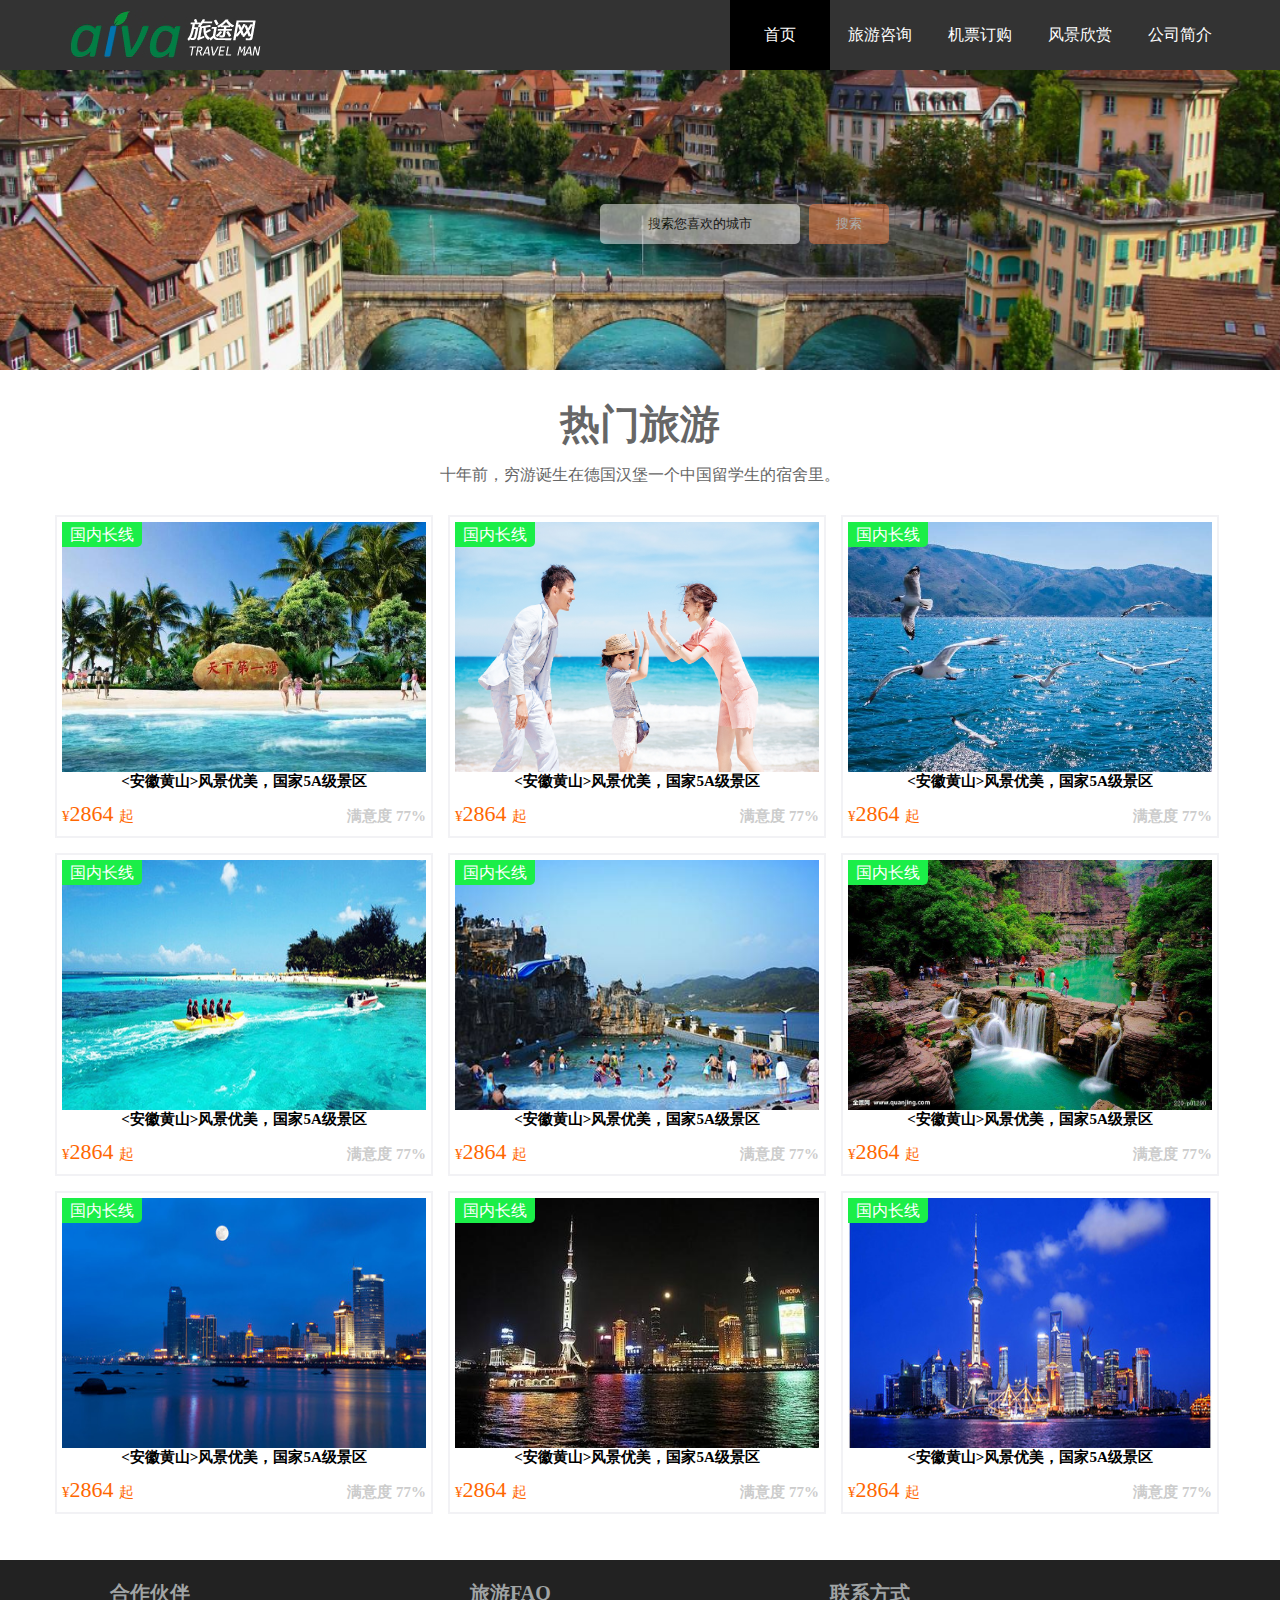
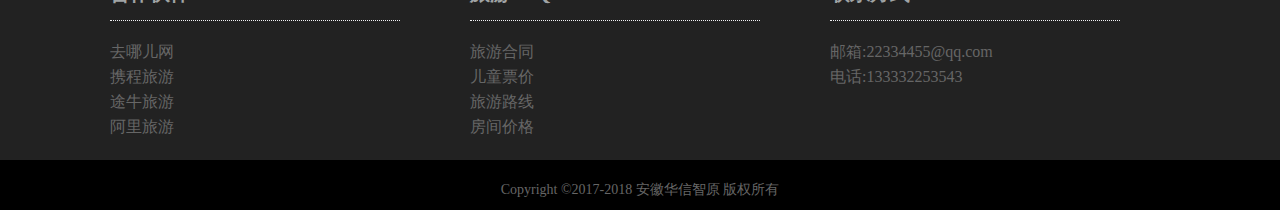
<file: index.html>
<!DOCTYPE html>
<html lang="en">
<head>
	<meta charset="UTF-8">
	<title>首页</title>
	<link rel="stylesheet" type="text/css" href="css/index.css">
</head>
<body>
	<div class="top">	
		<div class="menu">
    <a href=""><img src="images/logo1.png"></a>
	  <ol>
	  	<li><a href="index.html">首页</a></li>
	  	<li><a href="zixun.html">旅游咨询</a></li>
	  	<li><a href="plane.html">机票订购</a></li>
	  	<li><a href="fj.html">风景欣赏</a></li>
	  	<li><a href="about.html">公司简介</a></li>
	  </ol>
	</div>
	</div>
		<div class="head">
				<div class="form">
				<input class="put1" type="text" name="name" value="搜索您喜欢的城市">
				<input class="put2" type="button" value="搜索">
				</div>
		</div>
		<div class="do">
			<p class="pl">热门旅游<br>十年前，穷游诞生在德国汉堡一个中国留学生的宿舍里。</p>
			<div class="section">
			<ul>
					<li>				
						<span class="guo">国内长线</span>
						<img src="images/img1.jpg" alt="">
						<h6>&lt;安徽黄山&gt;风景优美，国家5A级景区</h6>
						<p class="sc">&yen;2864 <span>起</span> <b>满意度 77%</b></p>
					</li>
					<li>
					<span class="guo">国内长线</span>
						<img src="images/img2.jpg" alt="">
						<h6>&lt;安徽黄山&gt;风景优美，国家5A级景区</h6>
						<p class="sc">&yen;2864 <span>起</span> <b>满意度 77%</b></p>
					</li>
					<li>
					<span class="guo">国内长线</span>
						<img src="images/img3.jpg" alt="">
						<h6>&lt;安徽黄山&gt;风景优美，国家5A级景区</h6>
						<p class="sc">&yen;2864 <span>起</span> <b>满意度 77%</b></p>
					</li>
					<li>
					<span class="guo">国内长线</span>
						<img src="images/img4.jpg" alt="">
						<h6>&lt;安徽黄山&gt;风景优美，国家5A级景区</h6>
						<p class="sc">&yen;2864 <span>起</span> <b>满意度 77%</b></p>
					</li>
					<li>
					<span class="guo">国内长线</span>
						<img src="images/img5.jpg" alt="">
						<h6>&lt;安徽黄山&gt;风景优美，国家5A级景区</h6>
						<p class="sc">&yen;2864 <span>起</span> <b>满意度 77%</b></p>
					</li>
					<li>
					<span class="guo">国内长线</span>
						<img src="images/img6.jpg" alt="">
						<h6>&lt;安徽黄山&gt;风景优美，国家5A级景区</h6>
						<p class="sc">&yen;2864 <span>起</span> <b>满意度 77%</b></p>
					</li>
					<li>
					<span class="guo">国内长线</span>
						<img src="images/img7.jpg" alt="">
						<h6>&lt;安徽黄山&gt;风景优美，国家5A级景区</h6>
						<p class="sc">&yen;2864 <span>起</span> <b>满意度 77%</b></p>
					</li>
					<li>
					<span class="guo">国内长线</span>
						<img src="images/img8.jpg" alt="">
						<h6>&lt;安徽黄山&gt;风景优美，国家5A级景区</h6>
						<p class="sc">&yen;2864 <span>起</span> <b>满意度 77%</b></p>
					</li>
					<li>
					<span class="guo">国内长线</span>
						<img src="images/img9.jpg" alt="">
						<h6>&lt;安徽黄山&gt;风景优美，国家5A级景区</h6>
						<p class="sc">&yen;2864 <span>起</span> <b>满意度 77%</b></p>
					</li>
				</ul>
				</div>				
		</div>
		<footer class="bottom">
			<div class="tt">
				<div class="b1">
				<h3>合作伙伴</h3><br>
				<a href=""><p>去哪儿网</a></p>
				<a href=""><p>携程旅游</a></p>
				<a href=""><p>途牛旅游</a></p>
				<a href=""><p>阿里旅游</a></p>			
				</div>
				<div class="b1">
				<h3>旅游FAQ</h3><br>
				<a href=""><p>旅游合同</a></p>
				<a href=""><p>儿童票价</a></p>
				<a href=""><p>旅游路线</a></p>
				<a href=""><p>房间价格</a></p>			
				</div>
				<div class="b1">
				<h3>联系方式</h3><br>
				<a href=""><p>邮箱:22334455@qq.com</a></p>
				<a href=""><p>电话:133332253543</a></p>		
				</div>
			</div>
				<span class="ko">Copyright &copy;2017-2018 安徽华信智原 版权所有</span>
			</footer>
</body>
</html>
</file>
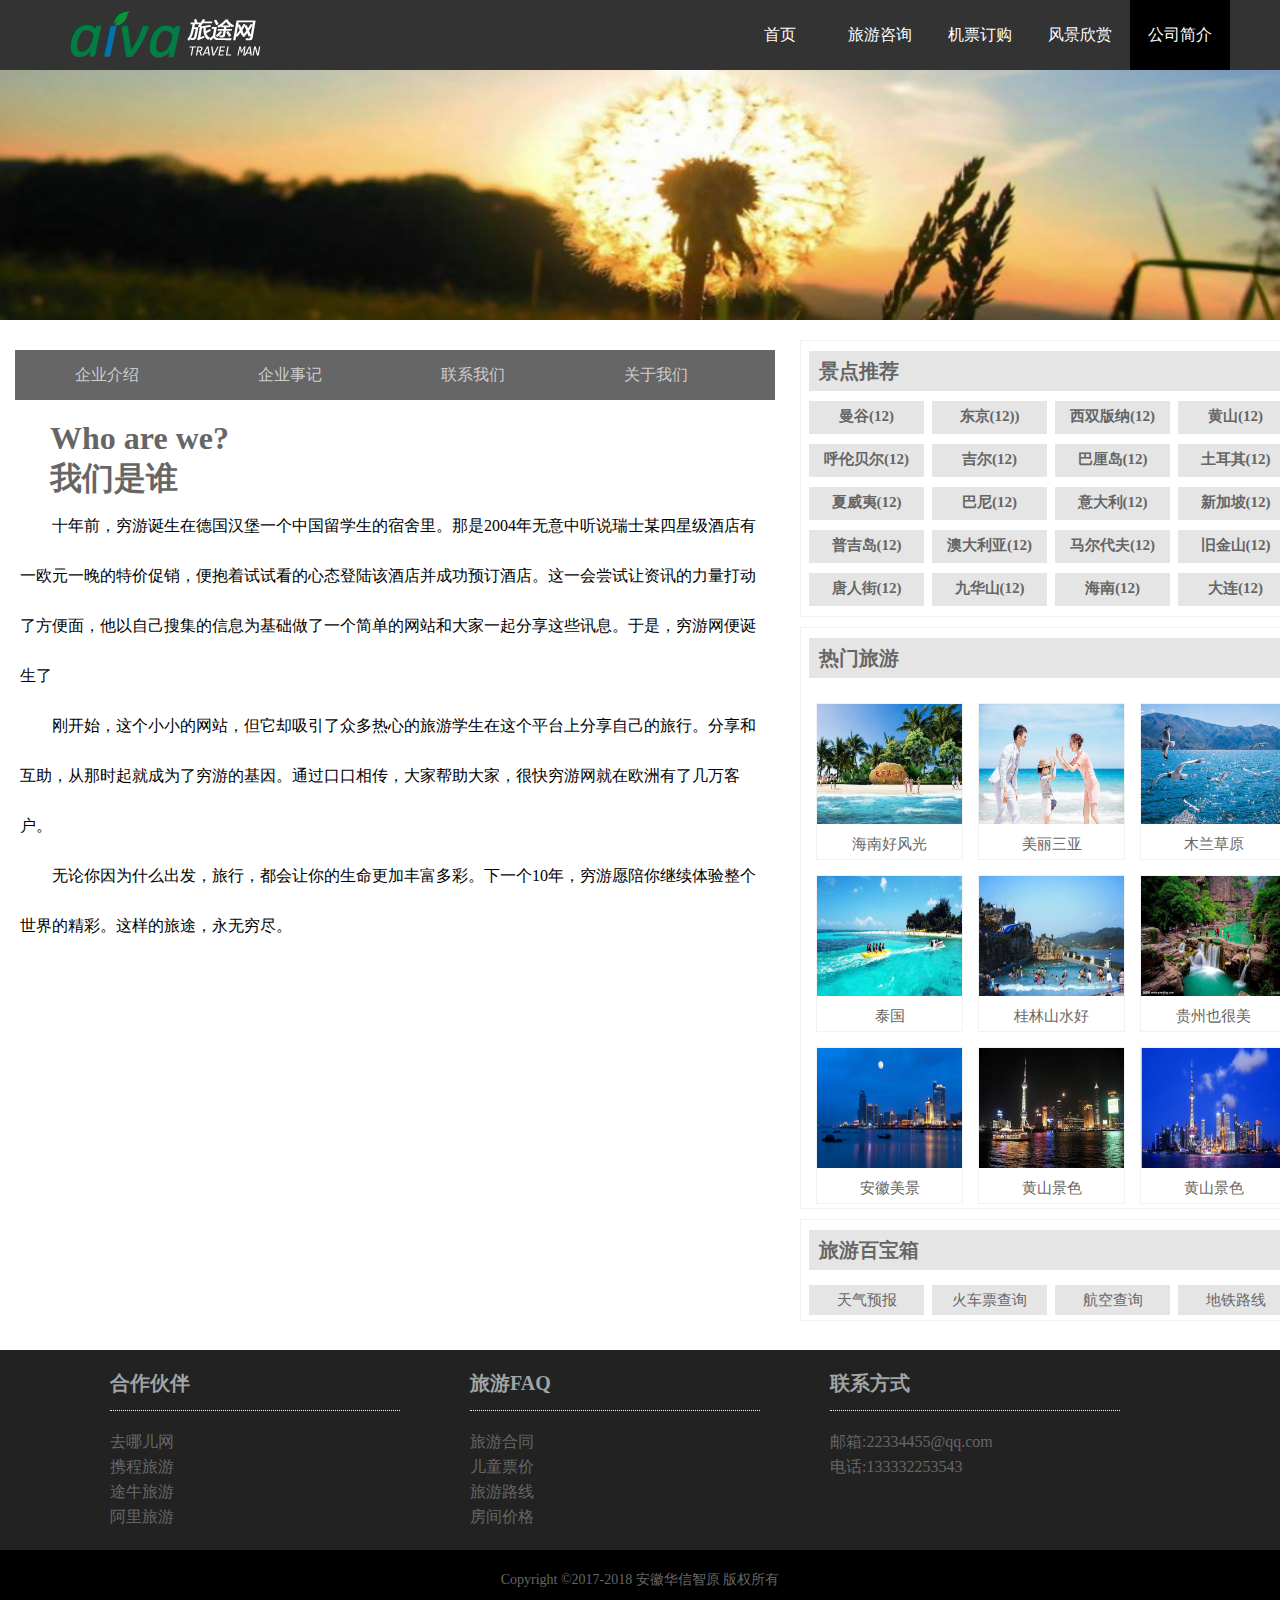
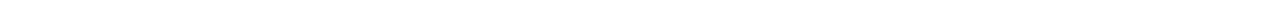
<file: about.html>
<!DOCTYPE html>
<html lang="en">
<head>
	<meta charset="UTF-8">
	<title>关于我们</title>
	<link rel="stylesheet" type="text/css" href="css/about.css">
</head>
<body>
	<div class="top">	
		<div class="menu">
    <a href=""><img src="images/logo1.png"></a>
	  <ol>
	  	<li><a href="index.html">首页</a></li>
	  	<li><a href="zixun.html">旅游咨询</a></li>
	  	<li><a href="plane.html">机票订购</a></li>
	  	<li><a href="fj.html">风景欣赏</a></li>
	  	<li><a href="">公司简介</a></li>
	  </ol>
	</div>
	</div>
		<div class="head"></div>
		<div class="box">
			<div class="zuo">
				<ul>
					<li><a href="text.html" target="iframe_a">企业介绍</a></li>
					<li><a href="wen.html" target="iframe_a">企业事记</a></li>
					<li><a href="lx.html" target="iframe_a">联系我们</a></li>
					<li><a href="add.html" target="iframe_a">关于我们</a></li>
				</ul>
				<iframe src="text.html" frameborder="0" name="iframe_a" width="760" height="895"></iframe>
			</div>
			<div class="you">
				<div class="shang">
						<h1>景点推荐</h1>
						<h6><a href="">曼谷(12)</a></h6>
						<h6><a href="">东京(12))</a></h6>
						<h6><a href="">西双版纳(12)</a></h6>
						<h6><a href="">黄山(12)</a></h6>
						<h6><a href="">呼伦贝尔(12)</a></h6>
						<h6><a href="">吉尔(12)</a></h6>
						<h6><a href="">巴厘岛(12)</a></h6>
						<h6><a href="">土耳其(12)</a></h6>
						<h6><a href="">夏威夷(12)</a></h6>
						<h6><a href="">巴尼(12)</a></h6>
						<h6><a href="">意大利(12)</a></h6>
						<h6><a href="">新加坡(12)</a></h6>
						<h6><a href="">普吉岛(12)</a></h6>
						<h6><a href="">澳大利亚(12)</a></h6>
						<h6><a href="">马尔代夫(12)</a></h6>
						<h6><a href="">旧金山(12)</a></h6>
						<h6><a href="">唐人街(12)</a></h6>
						<h6><a href="">九华山(12)</a></h6>
						<h6><a href="">海南(12)</a></h6>
						<h6><a href="">大连(12)</a></h6></div>
					
						<div class="xia">
							<h1>热门旅游</h1>
								<ul>
									<li><a href="">
										<img src="images/img1.jpg">
											海南好风光
										</a>
									</li>
									<li>
										<a href="">
										<img src="images/img2.jpg">
											美丽三亚
										</a>
									</li>
									<li>
										<a href="">
										<img src="images/img3.jpg">
											木兰草原
										</a>
									</li>
									<li>
										<a href="">
										<img src="images/img4.jpg" >
											泰国
										</a>
									</li>
									<li>
										<a href="">
										<img src="images/img5.jpg">
											桂林山水好
										</a>
									</li>
									<li>
										<a href="">
										<img src="images/img6.jpg">
											贵州也很美
										</a>
									</li>
									<li>
										<a href="">
										<img src="images/img7.jpg">
											安徽美景
										</a>
									</li>
									<li>
										<a href="">
										<img src="images/img8.jpg" >
											黄山景色
										</a>
									</li>
									<li>
										<a href="">
										<img src="images/img9.jpg" >
											黄山景色
										</a>
									</li>
								</ul>
						</div>
							<div class="di">
								<h1>旅游百宝箱</h1>
								<p><a href="">天气预报</a></p>
								<p><a href="">火车票查询</a></p>
								<p><a href="">航空查询</a></p>
								<p><a href="">地铁路线</a></p>
							</div>
					</div>
			</div>
			<footer class="bottom">
			<div class="tt">
				<div class="b1">
				<h3>合作伙伴</h3><br>
				<a href=""><p>去哪儿网</a></p>
				<a href=""><p>携程旅游</a></p>
				<a href=""><p>途牛旅游</a></p>
				<a href=""><p>阿里旅游</a></p>			
				</div>
				<div class="b1">
				<h3>旅游FAQ</h3><br>
				<a href=""><p>旅游合同</a></p>
				<a href=""><p>儿童票价</a></p>
				<a href=""><p>旅游路线</a></p>
				<a href=""><p>房间价格</a></p>			
				</div>
				<div class="b1">
				<h3>联系方式</h3><br>
				<a href=""><p>邮箱:22334455@qq.com</a></p>
				<a href=""><p>电话:133332253543</a></p>		
				</div>
			</div>
				<span class="ko">Copyright &copy;2017-2018 安徽华信智原 版权所有</span>
			</footer>
			</div>
		</div>
</body>
</html>
</file>
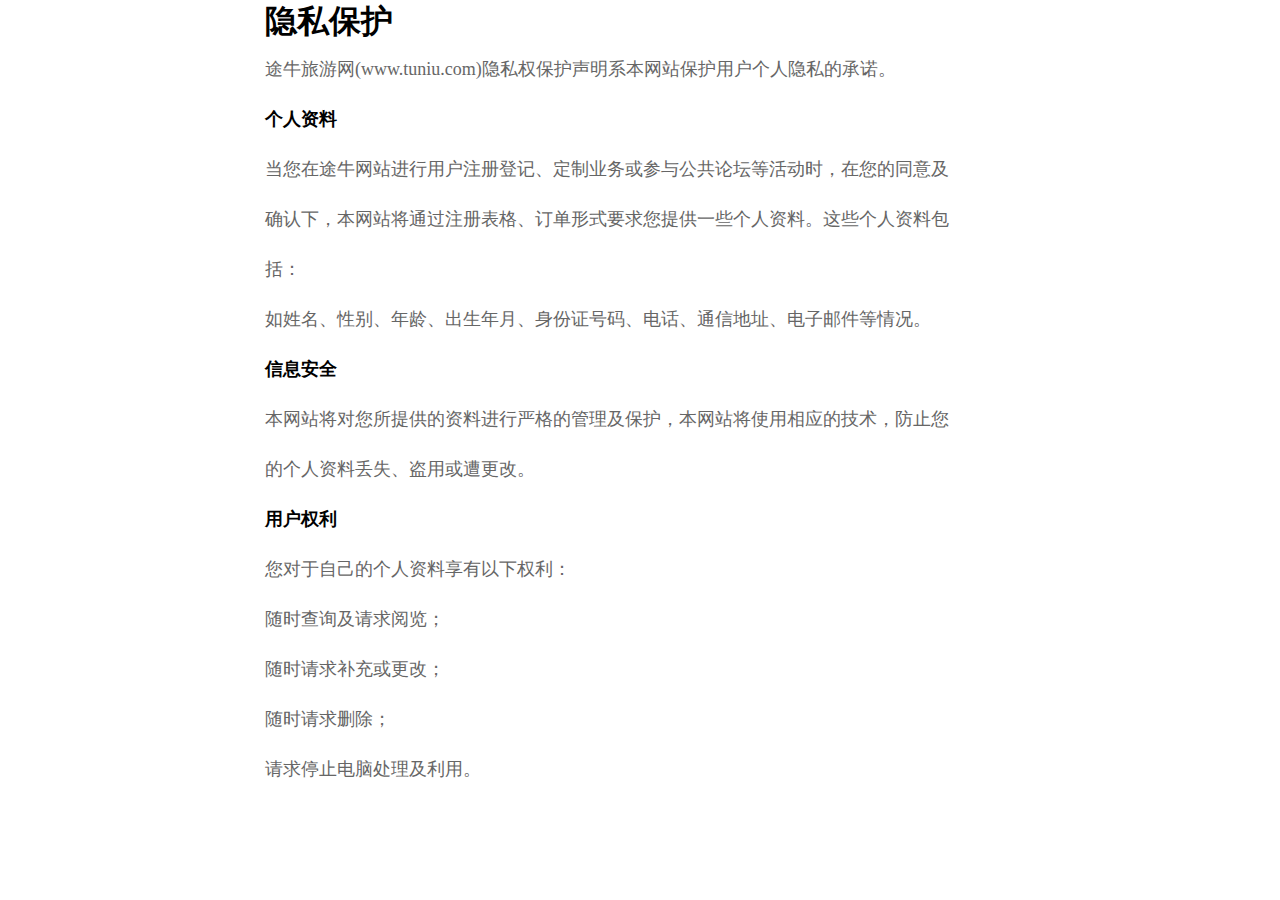
<file: add.html>
<!DOCTYPE html>
<html lang="en">
<head>
	<meta charset="UTF-8">
	<title>业务合作</title>
	<link rel="stylesheet" type="text/css" href="css/add.css">
</head>
<body>
	<div class="main">
		<h1>隐私保护</h1>
		<p>途牛旅游网(www.tuniu.com)隐私权保护声明系本网站保护用户个人隐私的承诺。</p>
		<span>个人资料</span>
		<p>当您在途牛网站进行用户注册登记、定制业务或参与公共论坛等活动时，在您的同意及确认下，本网站将通过注册表格、订单形式要求您提供一些个人资料。这些个人资料包括：<br>如姓名、性别、年龄、出生年月、身份证号码、电话、通信地址、电子邮件等情况。</p>
		<span>信息安全</span>
		<p>本网站将对您所提供的资料进行严格的管理及保护，本网站将使用相应的技术，防止您的个人资料丢失、盗用或遭更改。</p>
		<span>用户权利</span>
		<p>您对于自己的个人资料享有以下权利：<br>随时查询及请求阅览；<br>随时请求补充或更改；<br>随时请求删除；<br>请求停止电脑处理及利用。</p>
	</div>
</body>
</html>
</file>
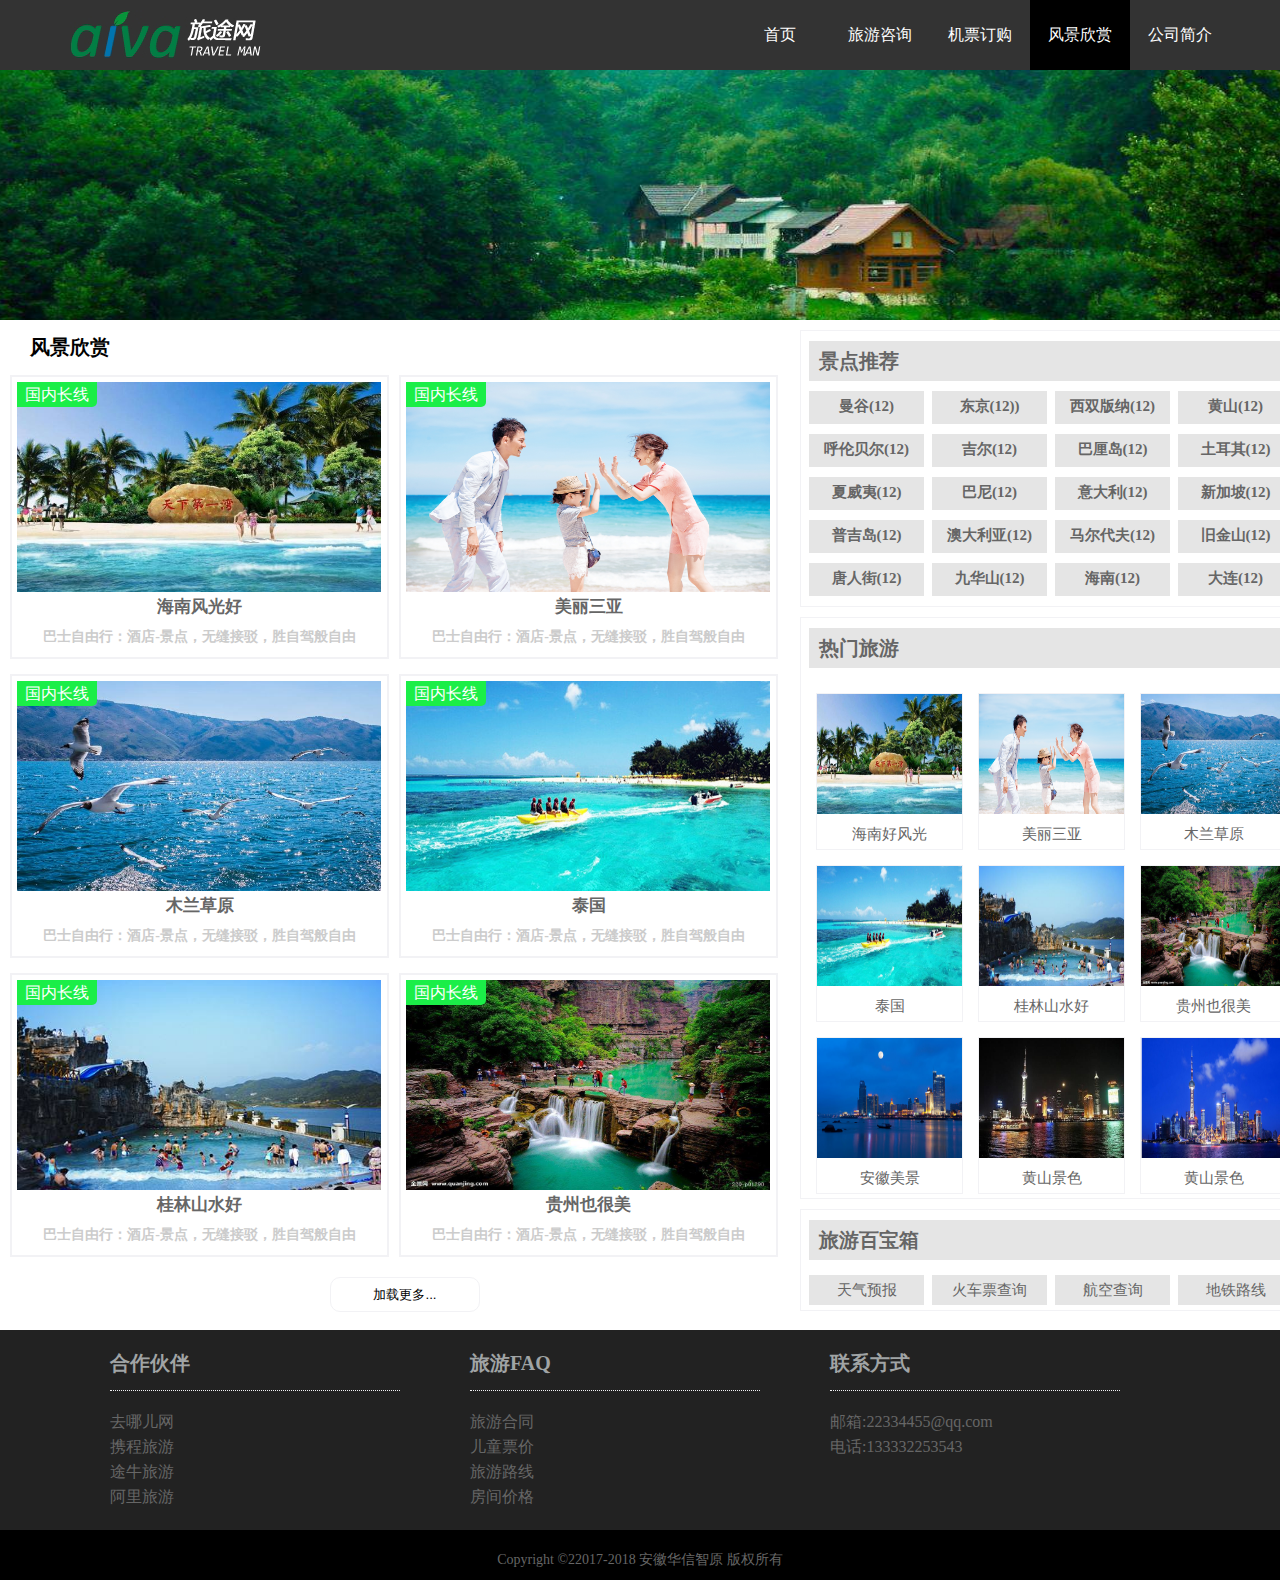
<file: fj.html>
<!DOCTYPE html>
<html lang="en">
<head>
	<meta charset="UTF-8">
	<title>风景</title>
	<link rel="stylesheet" type="text/css" href="css/style.css">
</head>
<body>
		<div class="top">	
		<div class="menu">
    <a href=""><img src="images/logo1.png"></a>
	  <ol>
	  	<li><a href="index.html">首页</a></li>
	  	<li><a href="zixun.html">旅游咨询</a></li>
	  	<li><a href="plane.html">机票订购</a></li>
	  	<li><a href="fj.html">风景欣赏</a></li>
	  	<li><a href="about.html">公司简介</a></li>
	  </ol>
	</div>
	</div>
		<div class="head"></div>
		<div class="box">
			<div class="zuo">
			
				<p class="p1">风景欣赏</p>
				<ul>
					<li>
					<a href="">
						<span class="guo">国内长线</span>
						<img src="images/img1.jpg" alt="">
						<h6>海南风光好<br>巴士自由行：酒店-景点，无缝接驳，胜自驾般自由</h6>
						</a>
					</li>
					<li>
					<a href="">
					<span class="guo">国内长线</span>
						<img src="images/img2.jpg" alt="">
						<h6>美丽三亚<br>巴士自由行：酒店-景点，无缝接驳，胜自驾般自由</h6>
						</a>
					</li>
					<li>
					<a href="">
					<span class="guo">国内长线</span>
						<img src="images/img3.jpg" alt="">
						<h6>木兰草原<br>巴士自由行：酒店-景点，无缝接驳，胜自驾般自由</h6>
						</a>
					</li>
					<li>
					<a href="">
					<span class="guo">国内长线</span>
						<img src="images/img4.jpg" alt="">
						<h6>泰国<br>巴士自由行：酒店-景点，无缝接驳，胜自驾般自由</h6>
						</a>
					</li>
					<li>
					<a href="">
					<span class="guo">国内长线</span>
						<img src="images/img5.jpg" alt="">
						<h6>桂林山水好<br>巴士自由行：酒店-景点，无缝接驳，胜自驾般自由</h6>
						</a>
					</li>
					<li>
					<a href="">
					<span class="guo">国内长线</span>
						<img src="images/img6.jpg" alt="">
						<h6>贵州也很美<br>巴士自由行：酒店-景点，无缝接驳，胜自驾般自由</h6>
						</a>
					</li>
				</ul>
				<a href=""><input type="button" value="加载更多..."></a>
				</div>

					<div class="you">
						<div class="shang">
						<h1>景点推荐</h1>
						<h6><a href="">曼谷(12)</a></h6>
						<h6><a href="">东京(12))</a></h6>
						<h6><a href="">西双版纳(12)</a></h6>
						<h6><a href="">黄山(12)</a></h6>
						<h6><a href="">呼伦贝尔(12)</a></h6>
						<h6><a href="">吉尔(12)</a></h6>
						<h6><a href="">巴厘岛(12)</a></h6>
						<h6><a href="">土耳其(12)</a></h6>
						<h6><a href="">夏威夷(12)</a></h6>
						<h6><a href="">巴尼(12)</a></h6>
						<h6><a href="">意大利(12)</a></h6>
						<h6><a href="">新加坡(12)</a></h6>
						<h6><a href="">普吉岛(12)</a></h6>
						<h6><a href="">澳大利亚(12)</a></h6>
						<h6><a href="">马尔代夫(12)</a></h6>
						<h6><a href="">旧金山(12)</a></h6>
						<h6><a href="">唐人街(12)</a></h6>
						<h6><a href="">九华山(12)</a></h6>
						<h6><a href="">海南(12)</a></h6>
						<h6><a href="">大连(12)</a></h6></div>
					
						<div class="xia">
							<h1>热门旅游</h1>
								<ul>
									<li><a href="">
										<img src="images/img1.jpg">
											海南好风光
										</a>
									</li>
									<li>
										<a href="">
										<img src="images/img2.jpg">
											美丽三亚
										</a>
									</li>
									<li>
										<a href="">
										<img src="images/img3.jpg">
											木兰草原
										</a>
									</li>
									<li>
										<a href="">
										<img src="images/img4.jpg" >
											泰国
										</a>
									</li>
									<li>
										<a href="">
										<img src="images/img5.jpg">
											桂林山水好
										</a>
									</li>
									<li>
										<a href="">
										<img src="images/img6.jpg">
											贵州也很美
										</a>
									</li>
									<li>
										<a href="">
										<img src="images/img7.jpg">
											安徽美景
										</a>
									</li>
									<li>
										<a href="">
										<img src="images/img8.jpg" >
											黄山景色
										</a>
									</li>
									<li>
										<a href="">
										<img src="images/img9.jpg" >
											黄山景色
										</a>
									</li>
								</ul>
						</div>
							<div class="di">
								<h1>旅游百宝箱</h1>
								<p><a href="">天气预报</a></p>
								<p><a href="">火车票查询</a></p>
								<p><a href="">航空查询</a></p>
								<p><a href="">地铁路线</a></p>
							</div>
					</div>
			</div>
			<footer class="bottom">
			<div class="tt">
				<div class="b1">
				<h3>合作伙伴</h3><br>
				<a href=""><p>去哪儿网</a></p>
				<a href=""><p>携程旅游</a></p>
				<a href=""><p>途牛旅游</a></p>
				<a href=""><p>阿里旅游</a></p>			
				</div>
				<div class="b1">
				<h3>旅游FAQ</h3><br>
				<a href=""><p>旅游合同</a></p>
				<a href=""><p>儿童票价</a></p>
				<a href=""><p>旅游路线</a></p>
				<a href=""><p>房间价格</a></p>			
				</div>
				<div class="b1">
				<h3>联系方式</h3><br>
				<a href=""><p>邮箱:22334455@qq.com</a></p>
				<a href=""><p>电话:133332253543</a></p>		
				</div>
			</div>
				<span class="ko">Copyright &copy;22017-2018 安徽华信智原 版权所有</span>
			</footer>

</body>
</html>
</file>
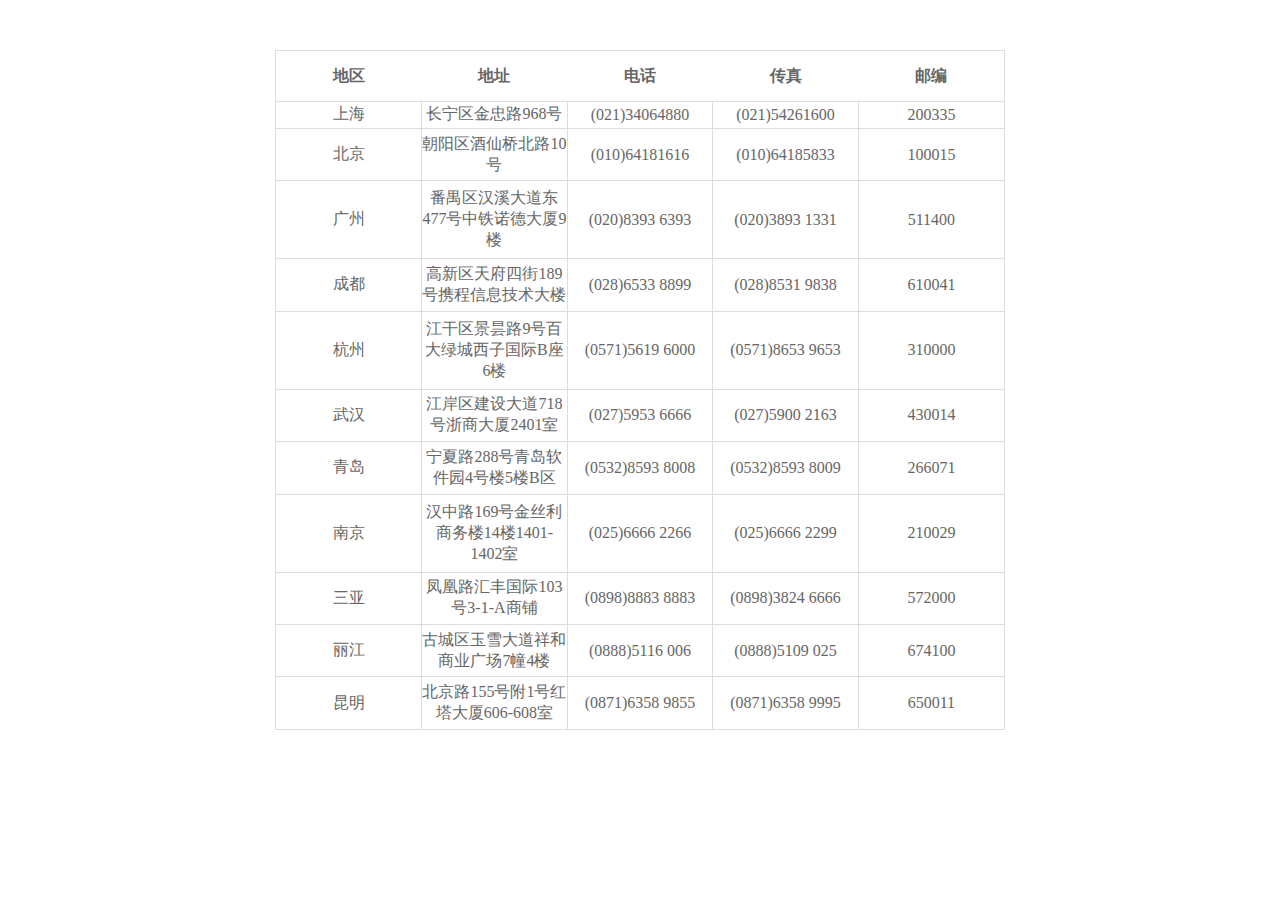
<file: lx.html>
<!DOCTYPE html>
<html lang="en">
<head>
	<meta charset="UTF-8">
	<title>联系我们</title>
	<link rel="stylesheet" type="text/css" href="css/lx.css">
</head>
<body>
	<div class="main">
		<table border="1">
			<tr class="tb">
				<td>地区</td>
				<td>地址</td>
				<td>电话</td>
				<td>传真</td>
				<td>邮编</td>
			</tr>
			<tr>
				<td>上海</td>
				<td>长宁区金忠路968号</td>
				<td>(021)34064880</td>
				<td>(021)54261600</td>
				<td>200335</td>
			</tr>
			<tr>
				<td>北京</td>
				<td>朝阳区酒仙桥北路10号</td>
				<td>(010)64181616</td>
				<td>(010)64185833</td>
				<td>100015</td>
			</tr>
			<tr>
				<td>广州</td>
				<td>番禺区汉溪大道东477号中铁诺德大厦9楼</td>
				<td>(020)8393 6393</td>
				<td>(020)3893 1331</td>
				<td>511400</td>
			</tr>
			<tr>
				<td>成都</td>
				<td>高新区天府四街189号携程信息技术大楼</td>
				<td>(028)6533 8899</td>
				<td>(028)8531 9838</td>
				<td>610041</td>
			</tr>
			<tr>
				<td>杭州</td>
				<td>江干区景昙路9号百大绿城西子国际B座6楼</td>
				<td>(0571)5619 6000</td>
				<td>(0571)8653 9653</td>
				<td>310000</td>
			</tr>
			<tr>
				<td>武汉</td>
				<td>江岸区建设大道718号浙商大厦2401室</td>
				<td>(027)5953 6666</td>
				<td>(027)5900 2163</td>
				<td>430014</td>
			</tr>
			<tr>
				<td>青岛</td>
				<td>宁夏路288号青岛软件园4号楼5楼B区</td>
				<td>(0532)8593 8008</td>
				<td>(0532)8593 8009	</td>
				<td>266071</td>
			</tr>
			<tr>
				<td>南京</td>
				<td>汉中路169号金丝利商务楼14楼1401-1402室</td>
				<td>(025)6666 2266</td>
				<td>(025)6666 2299</td>
				<td>210029</td>
			</tr>
			<tr>
				<td>三亚</td>
				<td>凤凰路汇丰国际103号3-1-A商铺</td>
				<td>(0898)8883 8883</td>
				<td>(0898)3824 6666</td>
				<td>572000</td>
			</tr>
			<tr>
				<td>丽江</td>
				<td>古城区玉雪大道祥和商业广场7幢4楼</td>
				<td>(0888)5116 006</td>
				<td>(0888)5109 025</td>
				<td>674100</td>
			</tr>
			<tr>
				<td>昆明</td>
				<td>北京路155号附1号红塔大厦606-608室</td>
				<td>(0871)6358 9855</td>
				<td>(0871)6358 9995	</td>
				<td>650011</td>
			</tr>
		</table>
	</div>
</body>
</html>
</file>
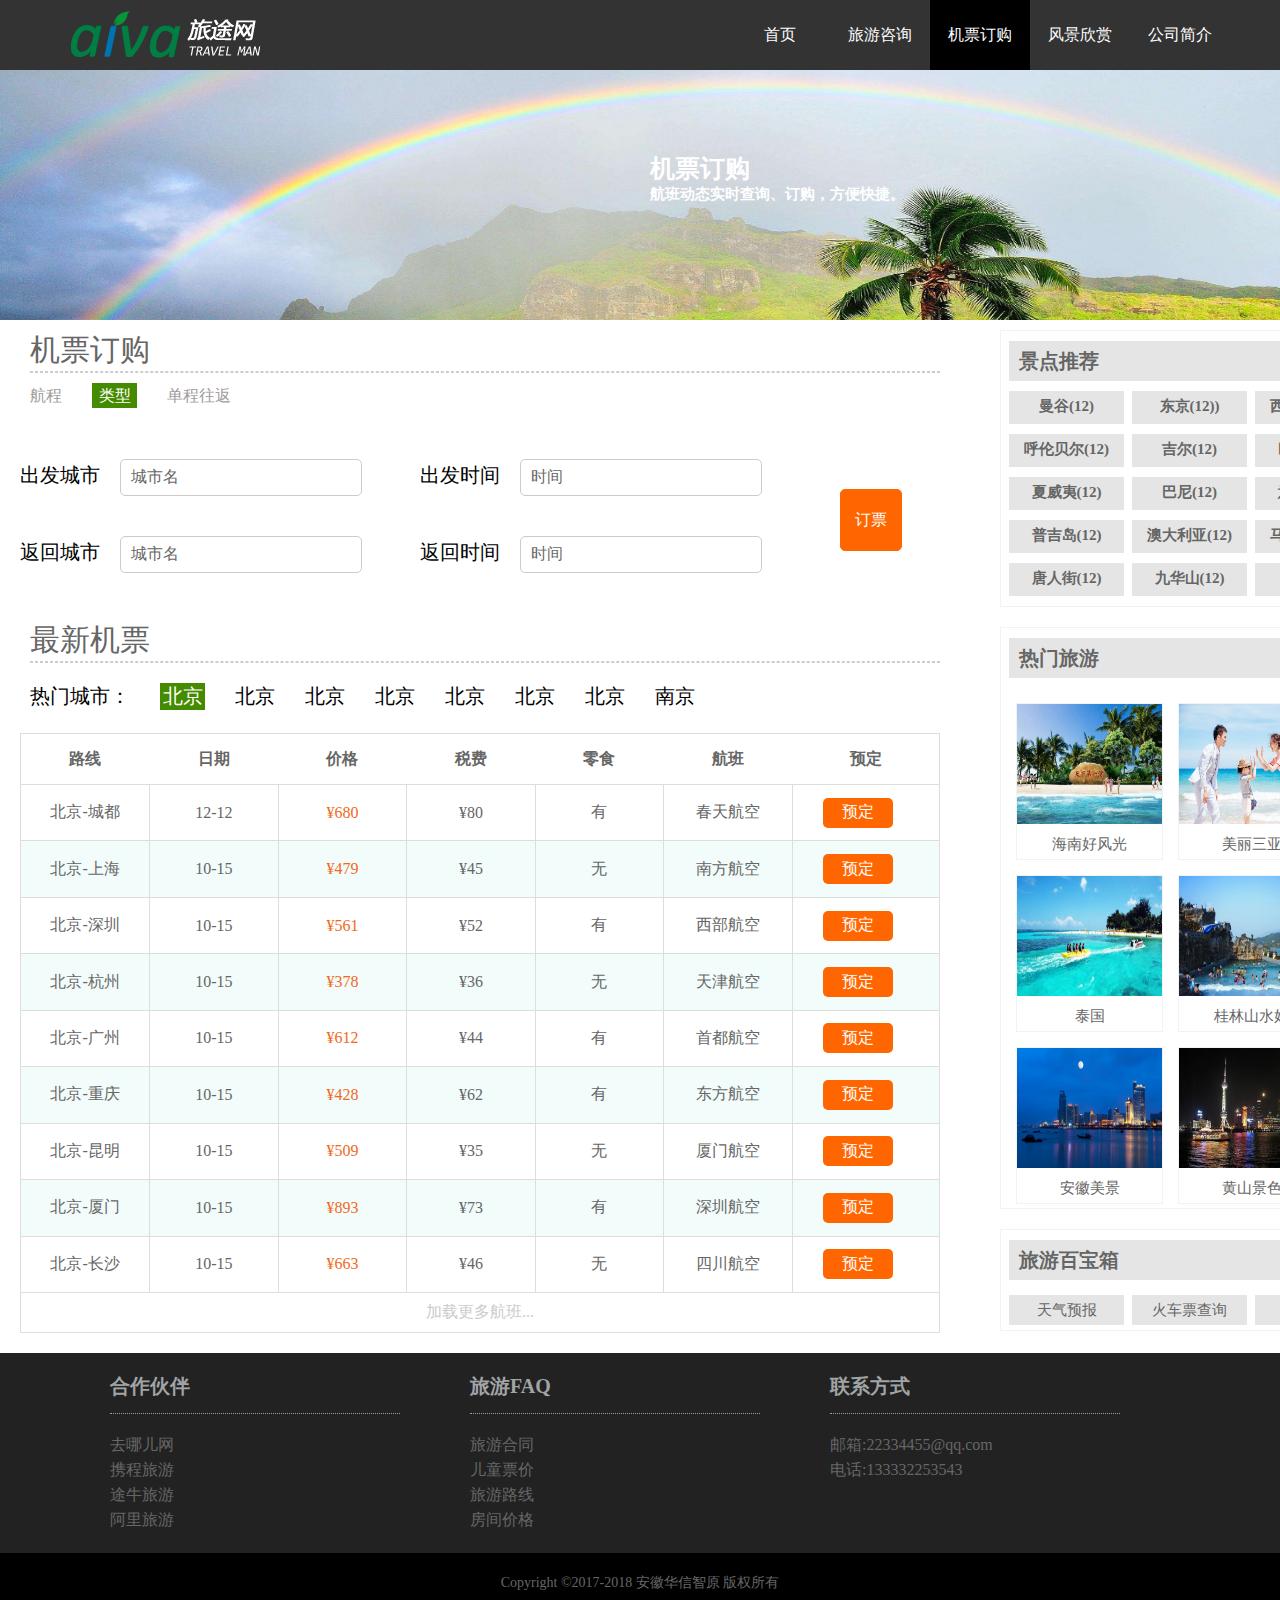
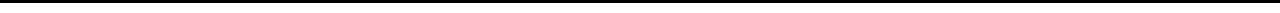
<file: plane.html>
<!DOCTYPE html>
<html lang="en">
<head>
	<meta charset="UTF-8">
	<title>机票订购</title>
	<link rel="stylesheet" type="text/css" href="css/plane.css">
</head>
<body>
	<div class="top">	
		<div class="menu">
    <a href=""><img src="images/logo1.png"></a>
	  <ol>
	  	<li><a href="index.html">首页</a></li>
	  	<li><a href="zixun.html">旅游咨询</a></li>
	  	<li><a href="plane.html">机票订购</a></li>
	  	<li><a href="fj.html">风景欣赏</a></li>
	  	<li><a href="about.html">公司简介</a></li>
	  </ol>
	</div>
	</div>
		<div class="head">
			<h2>机票订购<br>航班动态实时查询、订购，方便快捷。</h2>
		</div>
		<div class="box">
			<div class="zuo">
				<div class="man">
					<span class="sun">机票订购</span>
					<hr>
					
						<p>航程</p>
						<a href=""><p class="gu">类型</p></a>
						<p>单程往返</p><br><br>
						<ul><li>出发城市<input type="text" value="城市名"></li>
						<li class="tom">出发时间<input type="text" value="时间" ></li><br>
						<li>返回城市<input type="text" value="城市名"></li>
						<li class="tom">返回时间<input type="text" value="时间"></li>

					</ul>
						<a href=""><input class="cat" type="text" value="订票"></a>
				</div>
						<div class="new">
						<span class="mar">最新机票</span>
						<hr>
						<ul>
							<li>热门城市：</li>
							<a href=""><li class="bj">北京</li></a>
							<li>北京</li>
							<li>北京</li>
							<li>北京</li>
							<li>北京</li>
							<li>北京</li>
							<li>北京</li>
							<li>南京</li>
						</ul>
						<table border="1">
							<tr class="tb">
								<td>路线</td>
								<td>日期</td>
								<td>价格</td>
								<td>税费</td>
								<td>零食</td>
								<td>航班</td>
								<td>预定</td>
							</tr>
							<tr>
								<td>北京-城都</td>
								<td>12-12</td>
								<td class="money">&yen;680</td>
								<td>&yen;80</td>
								<td>有</td>
								<td>春天航空</td>
								<td><a href=""><input type="text" value="预定"></a></td>
							</tr>
							<tr class="cool">
								<td >北京-上海</td>
								<td>10-15</td>
								<td class="money">&yen;479</td>
								<td>&yen;45</td>
								<td>无</td>
								<td>南方航空</td>
								<td><a href=""><input type="text" value="预定"></a></td>
							</tr>
							<tr>
								<td>北京-深圳</td>
								<td>10-15</td>
								<td class="money">&yen;561</td>
								<td>&yen;52</td>
								<td>有</td>
								<td>西部航空</td>
								<td><a href=""><input type="text" value="预定"></a></td>
							</tr>
							<tr class="cool">
								<td >北京-杭州</td>
								<td>10-15</td>
								<td class="money">&yen;378</td>
								<td>&yen;36</td>
								<td>无</td>
								<td>天津航空</td>
								<td><a href=""><input type="text" value="预定"></a></td>
							</tr>
							<tr>
								<td>北京-广州</td>
								<td>10-15</td>
								<td class="money">&yen;612</td>
								<td>&yen;44</td>
								<td>有</td>
								<td>首都航空</td>
								<td><a href=""><input type="text" value="预定"></a></td>
							</tr>
							<tr class="cool">
								<td >北京-重庆</td>
								<td>10-15</td>
								<td class="money">&yen;428</td>
								<td>&yen;62</td>
								<td>有</td>
								<td>东方航空</td>
								<td><a href=""><input type="text" value="预定"></a></td>
							</tr>
							<tr>
								<td>北京-昆明</td>
								<td>10-15</td>
								<td class="money">&yen;509</td>
								<td>&yen;35</td>
								<td>无</td>
								<td>厦门航空</td>
								<td><a href=""><input type="text" value="预定"></a></td>
							</tr>
							<tr class="cool">
								<td >北京-厦门</td>
								<td>10-15</td>
								<td class="money">&yen;893</td>
								<td>&yen;73</td>
								<td>有</td>
								<td>深圳航空</td>
								<td><a href=""><input type="text" value="预定"></a></td>
							</tr>
							<tr>
								<td>北京-长沙</td>
								<td>10-15</td>
								<td class="money">&yen;663</td>
								<td>&yen;46</td>
								<td>无</td>
								<td>四川航空</td>
								<td><a href=""><input type="text" value="预定"></a></td>
							</tr>
							<tr>
								<td colspan="7"><a href="">加载更多航班...</a></td>
							</tr>
						</table>
						</div>
			</div>
			<div class="you">
				<div class="shang">
						<h1>景点推荐</h1>
						<h6><a href="">曼谷(12)</a></h6>
						<h6><a href="">东京(12))</a></h6>
						<h6><a href="">西双版纳(12)</a></h6>
						<h6><a href="">黄山(12)</a></h6>
						<h6><a href="">呼伦贝尔(12)</a></h6>
						<h6><a href="">吉尔(12)</a></h6>
						<h6><a href="">巴厘岛(12)</a></h6>
						<h6><a href="">土耳其(12)</a></h6>
						<h6><a href="">夏威夷(12)</a></h6>
						<h6><a href="">巴尼(12)</a></h6>
						<h6><a href="">意大利(12)</a></h6>
						<h6><a href="">新加坡(12)</a></h6>
						<h6><a href="">普吉岛(12)</a></h6>
						<h6><a href="">澳大利亚(12)</a></h6>
						<h6><a href="">马尔代夫(12)</a></h6>
						<h6><a href="">旧金山(12)</a></h6>
						<h6><a href="">唐人街(12)</a></h6>
						<h6><a href="">九华山(12)</a></h6>
						<h6><a href="">海南(12)</a></h6>
						<h6><a href="">大连(12)</a></h6></div>
					
						<div class="xia">
							<h1>热门旅游</h1>
								<ul>
									<li><a href="">
										<img src="images/img1.jpg">
											海南好风光
										</a>
									</li>
									<li>
										<a href="">
										<img src="images/img2.jpg">
											美丽三亚
										</a>
									</li>
									<li>
										<a href="">
										<img src="images/img3.jpg">
											木兰草原
										</a>
									</li>
									<li>
										<a href="">
										<img src="images/img4.jpg" >
											泰国
										</a>
									</li>
									<li>
										<a href="">
										<img src="images/img5.jpg">
											桂林山水好
										</a>
									</li>
									<li>
										<a href="">
										<img src="images/img6.jpg">
											贵州也很美
										</a>
									</li>
									<li>
										<a href="">
										<img src="images/img7.jpg">
											安徽美景
										</a>
									</li>
									<li>
										<a href="">
										<img src="images/img8.jpg" >
											黄山景色
										</a>
									</li>
									<li>
										<a href="">
										<img src="images/img9.jpg" >
											黄山景色
										</a>
									</li>
								</ul>
						</div>
							<div class="di">
								<h1>旅游百宝箱</h1>
								<p><a href="">天气预报</a></p>
								<p><a href="">火车票查询</a></p>
								<p><a href="">航空查询</a></p>
								<p><a href="">地铁路线</a></p>
							</div>
					</div>
			</div>
			
		</div>
		<footer class="bottom">
			<div class="tt">
				<div class="b1">
				<h3>合作伙伴</h3><br>
				<a href=""><p>去哪儿网</a></p>
				<a href=""><p>携程旅游</a></p>
				<a href=""><p>途牛旅游</a></p>
				<a href=""><p>阿里旅游</a></p>			
				</div>
				<div class="b1">
				<h3>旅游FAQ</h3><br>
				<a href=""><p>旅游合同</a></p>
				<a href=""><p>儿童票价</a></p>
				<a href=""><p>旅游路线</a></p>
				<a href=""><p>房间价格</a></p>			
				</div>
				<div class="b1">
				<h3>联系方式</h3><br>
				<a href=""><p>邮箱:22334455@qq.com</a></p>
				<a href=""><p>电话:133332253543</a></p>		
				</div>
			</div>
				<span class="ko">Copyright &copy;2017-2018 安徽华信智原 版权所有</span>
			</footer>
</body>
</html>
</file>
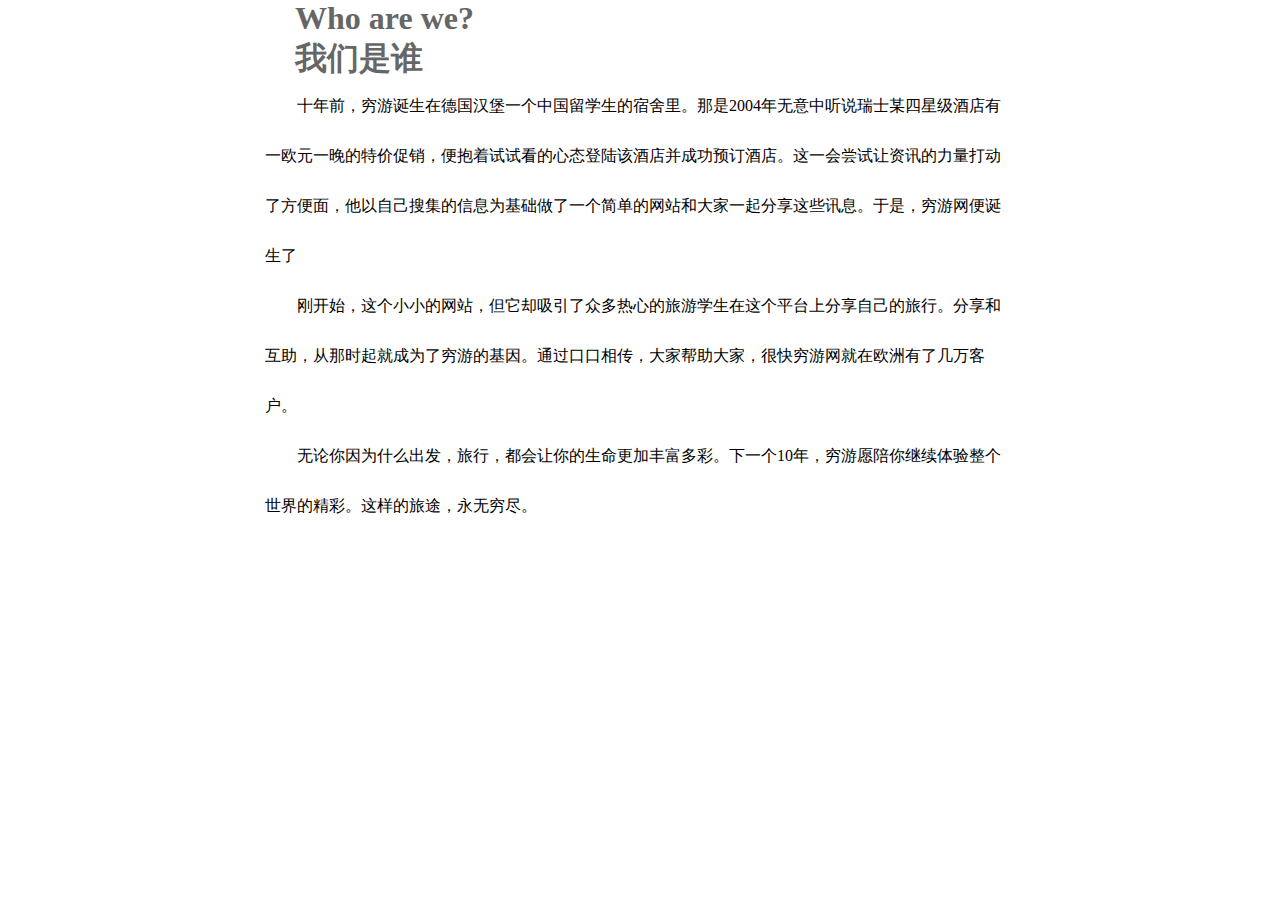
<file: text.html>
<!DOCTYPE html>
<html lang="en">
<head>
	<meta charset="UTF-8">
	<title>企业介绍</title>
	<link rel="stylesheet" type="text/css" href="css/text.css">
</head>
<body>
	<div class="som">
		<h1>Who are we?<br>我们是谁</h1>
		<p>十年前，穷游诞生在德国汉堡一个中国留学生的宿舍里。那是2004年无意中听说瑞士某四星级酒店有一欧元一晚的特价促销，便抱着试试看的心态登陆该酒店并成功预订酒店。这一会尝试让资讯的力量打动了方便面，他以自己搜集的信息为基础做了一个简单的网站和大家一起分享这些讯息。于是，穷游网便诞生了</p>
		<p>刚开始，这个小小的网站，但它却吸引了众多热心的旅游学生在这个平台上分享自己的旅行。分享和互助，从那时起就成为了穷游的基因。通过口口相传，大家帮助大家，很快穷游网就在欧洲有了几万客户。</p>
		<p>无论你因为什么出发，旅行，都会让你的生命更加丰富多彩。下一个10年，穷游愿陪你继续体验整个世界的精彩。这样的旅途，永无穷尽。</p>

	</div>
</body>
</html>
</file>
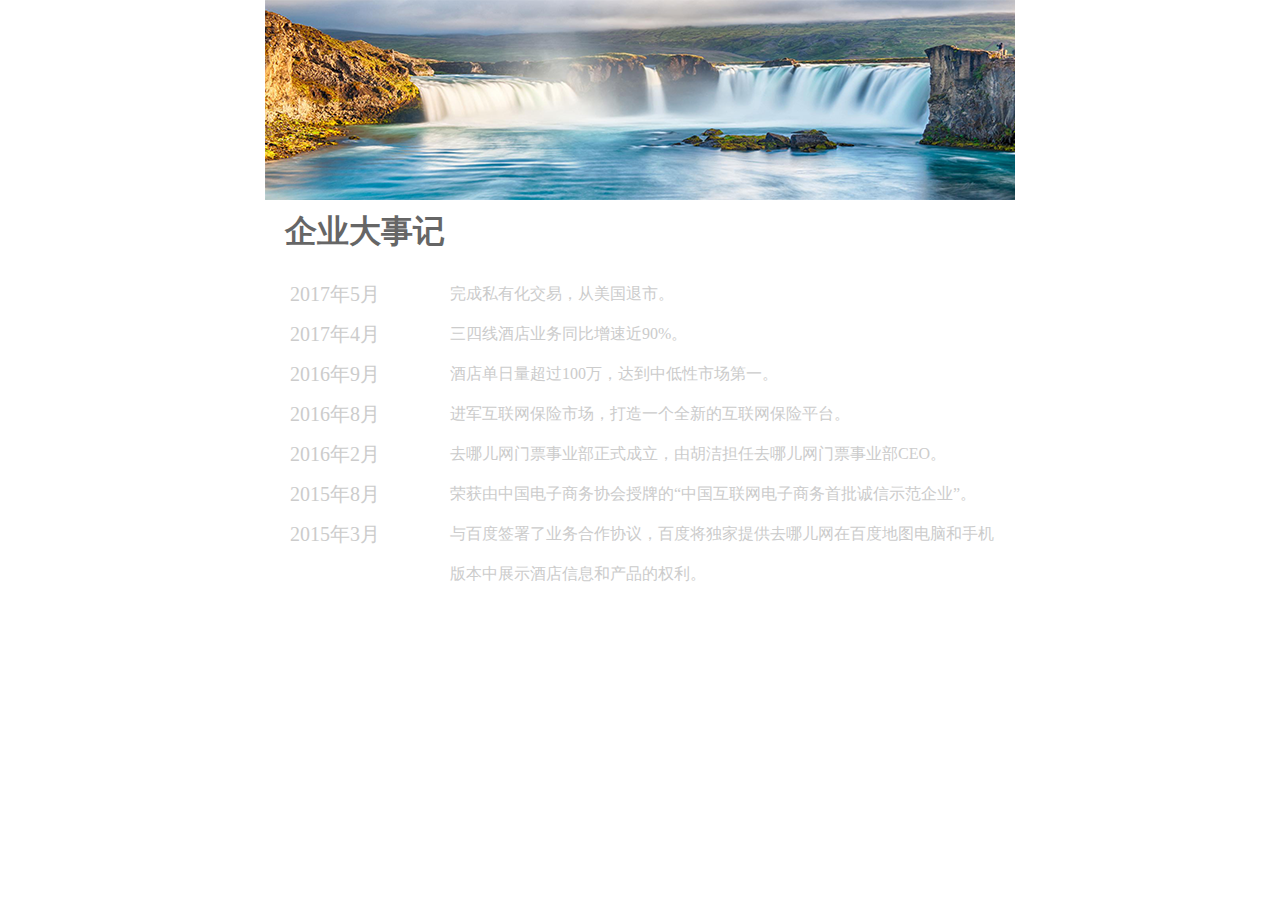
<file: wen.html>
<!DOCTYPE html>
<html lang="en">
<head>
	<meta charset="UTF-8">
	<title>企业事记</title>
	<link rel="stylesheet" type="text/css" href="css/wen.css">
</head>
<body>
	<div class="po">
	<div class="phto"></div>
	<h1>企业大事记</h1>
	<div class="text">
	<span class="tex1">2017年5月</span>
	<span class="tex2">完成私有化交易，从美国退市。</span><br><br>
	<span class="tex1">2017年4月</span>
	<span class="tex2">三四线酒店业务同比增速近90%。</span><br><br>
	<span class="tex1">2016年9月</span>
	<span class="tex2">酒店单日量超过100万，达到中低性市场第一。</span><br><br>
	<span class="tex1">2016年8月</span>
	<span class="tex2">进军互联网保险市场，打造一个全新的互联网保险平台。</span>
	<span class="tex1">2016年2月</span>
	<span class="tex2">去哪儿网门票事业部正式成立，由胡洁担任去哪儿网门票事业部CEO。</span><br><br>
	<span class="tex1">2015年8月</span>
	<span class="tex2">荣获由中国电子商务协会授牌的“中国互联网电子商务首批诚信示范企业”。</span><br><br>
	<span class="tex1">2015年3月</span>
	<span class="tex2">与百度签署了业务合作协议，百度将独家提供去哪儿网在百度地图电脑和手机版本中展示酒店信息和产品的权利。</span><br><br>
		</div>
	</div>
</body>
</html>
</file>
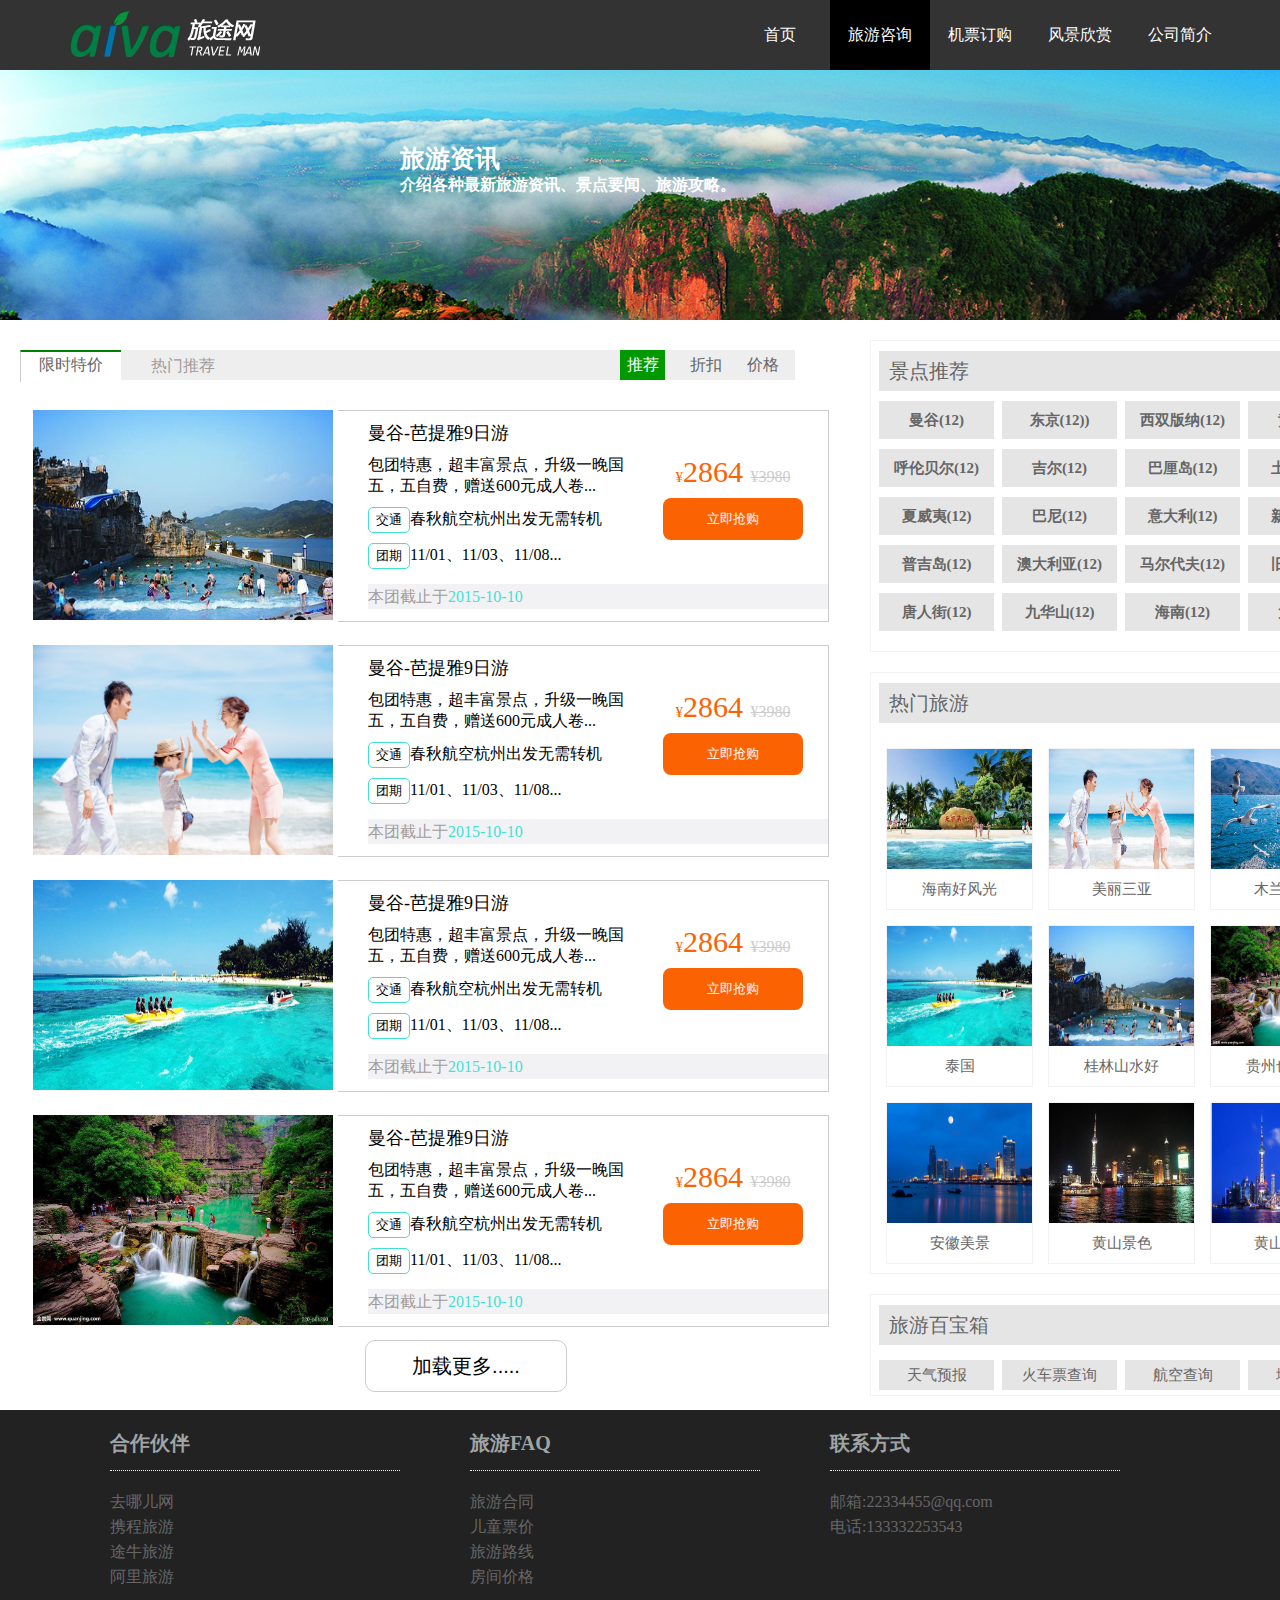
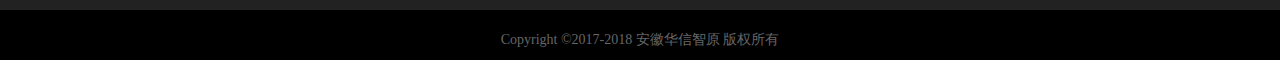
<file: zixun.html>
<!DOCTYPE html>
<html lang="en">
<head>
	<meta charset="UTF-8">
	<title>旅游咨询</title>
	<link rel="stylesheet" type="text/css" href="css/zi.css">
</head>
<body>
	<div class="top">	
		<div class="menu">
    <a href=""><img src="images/logo1.png"></a>
	  <ol>
	  	<li><a href="index.html">首页</a></li>
	  	<li><a href="zixun.html">旅游咨询</a></li>
	  	<li><a href="plane.html">机票订购</a></li>
	  	<li><a href="fj.html">风景欣赏</a></li>
	  	<li><a href="about.html">公司简介</a></li>
	  </ol>
	</div>
	</div>
		<div class="head">
			<h5>旅游资讯<br>介绍各种最新旅游资讯、景点要闻、旅游攻略。</h5>
		</div>
		<div class="box">
			<div class="zuo">
				<div class="haeder">
					<p class="p1">限时特价</p>
						<div class="p2">
						<a href=""><p class="re">热门推荐</p></a>
						<ul>
							<li class="tui"><a href="">推荐</a></li>
							
							<li>折扣</li>
							<li>价格</li>
						</ul>
						</div>
				</div>
				<div class="section">
					<div class="film">
						<div class="photo">
						<img src="images/img5.jpg"></div>
						<div class="yo">
							<h1>曼谷-芭提雅9日游</h1>						
							<a href="">包团特惠，超丰富景点，升级一晚国<br>五，五自费，赠送600元成人卷...
							</a><br>
						<input class="pu" type="text" value="交通">春秋航空杭州出发无需转机<br>
						<input class="pu" type="text" value="团期">11/01、11/03、11/08...<br>
							<p class="time">本团截止于<span>2015-10-10</span></p>
							<p class="money">&yen;2864 <del>&yen;3980</del></p>
								<a href=""><input class="mai" type="button" value="立即抢购"></a>
								
						</div>
					</div>
					<div class="film">
						<div class="photo">
						<img src="images/img2.jpg"></div>
						<div class="yo">
							<h1>曼谷-芭提雅9日游</h1>
							<a href="">包团特惠，超丰富景点，升级一晚国<br>五，五自费，赠送600元成人卷...
							</a><br>
						<input class="pu" type="text" value="交通">春秋航空杭州出发无需转机<br>
						<input class="pu" type="text" value="团期">11/01、11/03、11/08...<br>
							<p class="time">本团截止于<span>2015-10-10</span></p>
							<p class="money">&yen;2864 <del>&yen;3980</del></p>
								<a href=""><input class="mai" type="button" value="立即抢购"></a>
								
						</div>
					</div>
					<div class="film">
						<div class="photo">
						<img src="images/img4.jpg"></div>
						<div class="yo">
							<h1>曼谷-芭提雅9日游</h1>
							<a href="">包团特惠，超丰富景点，升级一晚国<br>五，五自费，赠送600元成人卷...
							</a><br>
						<input class="pu" type="text" value="交通">春秋航空杭州出发无需转机<br>
						<input class="pu" type="text" value="团期">11/01、11/03、11/08...<br>
							<p class="time">本团截止于<span>2015-10-10</span></p>
							<p class="money">&yen;2864 <del>&yen;3980</del></p>
								<a href=""><input class="mai" type="button" value="立即抢购"></a>
								
						</div>
					</div>
					<div class="film">
						<div class="photo">
						<img src="images/img6.jpg"></div>
						<div class="yo">
							<h1>曼谷-芭提雅9日游</h1>
							<a href="">包团特惠，超丰富景点，升级一晚国<br>五，五自费，赠送600元成人卷...
							</a><br>
						<input class="pu" type="text" value="交通">春秋航空杭州出发无需转机<br>
						<input class="pu" type="text" value="团期">11/01、11/03、11/08...<br>
							<p class="time">本团截止于<span>2015-10-10</span></p>
							<p class="money">&yen;2864 <del>&yen;3980</del></p>
								<a href=""><input class="mai" type="button" value="立即抢购"></a>
								
						</div>
					</div>
						<p class="jia"><a href=""><input type="text" value="加载更多....."></a></p>
				</div>
			</div>
			<div class="you">
				<div class="shang">
						<h1>景点推荐</h1>
						<h6><a href="">曼谷(12)</a></h6>
						<h6><a href="">东京(12))</a></h6>
						<h6><a href="">西双版纳(12)</a></h6>
						<h6><a href="">黄山(12)</a></h6>
						<h6><a href="">呼伦贝尔(12)</a></h6>
						<h6><a href="">吉尔(12)</a></h6>
						<h6><a href="">巴厘岛(12)</a></h6>
						<h6><a href="">土耳其(12)</a></h6>
						<h6><a href="">夏威夷(12)</a></h6>
						<h6><a href="">巴尼(12)</a></h6>
						<h6><a href="">意大利(12)</a></h6>
						<h6><a href="">新加坡(12)</a></h6>
						<h6><a href="">普吉岛(12)</a></h6>
						<h6><a href="">澳大利亚(12)</a></h6>
						<h6><a href="">马尔代夫(12)</a></h6>
						<h6><a href="">旧金山(12)</a></h6>
						<h6><a href="">唐人街(12)</a></h6>
						<h6><a href="">九华山(12)</a></h6>
						<h6><a href="">海南(12)</a></h6>
						<h6><a href="">大连(12)</a></h6></div>
					
						<div class="xia">
							<h1>热门旅游</h1>
								<ul>
									<li><a href="">
										<img src="images/img1.jpg">
											海南好风光
										</a>
									</li>
									<li>
										<a href="">
										<img src="images/img2.jpg">
											美丽三亚
										</a>
									</li>
									<li>
										<a href="">
										<img src="images/img3.jpg">
											木兰草原
										</a>
									</li>
									<li>
										<a href="">
										<img src="images/img4.jpg" >
											泰国
										</a>
									</li>
									<li>
										<a href="">
										<img src="images/img5.jpg">
											桂林山水好
										</a>
									</li>
									<li>
										<a href="">
										<img src="images/img6.jpg">
											贵州也很美
										</a>
									</li>
									<li>
										<a href="">
										<img src="images/img7.jpg">
											安徽美景
										</a>
									</li>
									<li>
										<a href="">
										<img src="images/img8.jpg" >
											黄山景色
										</a>
									</li>
									<li>
										<a href="">
										<img src="images/img9.jpg" >
											黄山景色
										</a>
									</li>
								</ul>
						</div>
							<div class="di">
								<h1>旅游百宝箱</h1>
								<p><a href="">天气预报</a></p>
								<p><a href="">火车票查询</a></p>
								<p><a href="">航空查询</a></p>
								<p><a href="">地铁路线</a></p>
							</div>
					</div>
			</div>
		</div>
		<footer class="bottom">
			<div class="tt">
				<div class="b1">
				<h3>合作伙伴</h3><br>
				<a href=""><p>去哪儿网</a></p>
				<a href=""><p>携程旅游</a></p>
				<a href=""><p>途牛旅游</a></p>
				<a href=""><p>阿里旅游</a></p>			
				</div>
				<div class="b1">
				<h3>旅游FAQ</h3><br>
				<a href=""><p>旅游合同</a></p>
				<a href=""><p>儿童票价</a></p>
				<a href=""><p>旅游路线</a></p>
				<a href=""><p>房间价格</a></p>			
				</div>
				<div class="b1">
				<h3>联系方式</h3><br>
				<a href=""><p>邮箱:22334455@qq.com</a></p>
				<a href=""><p>电话:133332253543</a></p>		
				</div>
			</div>
				<span class="ko">Copyright &copy;2017-2018 安徽华信智原 版权所有</span>
			</footer>

</body>
</html>
</file>
<file: css/index.css>
*{margin: 0px; padding:0px;}
html,body{
	min-width: 1200px;
}
.top{
	height:70px;
	width:100%;
	background:#333;
}
ol{
	width:510px;
	height:72px;
	margin:0 auto;
	float: right;
}
ol li{
	list-style:none;
	float:left;
	color:#fff;	
	line-height:70px;
	width:100px;
	text-align: center;
}
ol li:nth-child(1){
	background: #000;
}
ol li a{
	color: #fff;
	text-decoration: none;

}
ol li a:hover{
	display: block;
	background: #000;

}

.menu{
	background:#333;
	width:1200px;
	height:70px;
	margin:0 auto;
}
.menu img{
	float:left;
	margin-top:10px;
	margin-left:30px;
}
.head{
	background:url(../images/t1.png);
	background-size:100% 100%;
	width:100%;
	height:300px;	
}
.form{
	float: left;
	width: 1200px;
	height: 50px;
	margin:120px auto;

}
.put1{
	width: 200px;
	height: 40px;
	margin-top:12px;
	margin-left: 600px;
	opacity: 0.5;
	border:none;
	border-radius: 5px;
	text-align: center;
}
.put2{
	width: 80px;
	height: 40px;
	background: #f47e42;
	color: #fff;
	margin-left: 5px;
	opacity: 0.5;
	border-radius: 5px;
	cursor: pointer;
	border:none;
	
}

.do{
	width: 100%;
	height: 1160px;

}
.pl{
	text-align: center;
	margin-top: 30px;
	line-height: 50px;
	color:#666;

}
.pl::first-line{
	font-size: 40px;
	font-weight: 600;
}
.section{
	width: 1200px;
	height: 1020px;
	margin: 0px auto;


}
.p1{
	text-align: left;
	font-size: 20px;
	color: #000;
	font-weight: bold;
	margin-left: 30px;
	margin-top: 20px;
}
ul li{
	list-style: none;
	float: left;
	margin-left: 15px;
	border: 2px solid #f2f2f5;
	margin-top: 15px;
	padding: 5px;
}
ul li img{
	width: 364px;
	height: 250px;
	float: left;
	position:relative;
}
.guo{
	display: block;
	width: 80px;
	height: 25px;
	background: #1bee48;
	color: #fff;
	float: left;
	position:absolute;
	z-index: 1;
	border-radius: 0 0 5px 0;
	text-align: center;
	line-height: 25px;
}
h6{
	color: #000;
	text-align: center;
	font-weight: bold;
	font-size: 15px;
}
h6{
	color: #000;
	text-align: center;
	font-weight: bold;
	font-size: 15px;
}
.bottom{
	width: 100%;
	height: 200px;
	float: left;
}
.tt{
	width: 1200px;
	height:100%;
	margin:0px auto;
	
}
.b1{
	width:290px;
	height:100%;
	float: left;
	margin-left: 70px;
}
.b1 a{
	text-decoration: none;
	color: #666;
}
.b1 a:hover{
	color: #fff;
}
.bottom{
	background: #222;
}
h3{
	margin-top:20px;
	font-size: 20px;
	color: #a0a4a5;
	border-bottom: 1px dotted #f2f2f5;
	height:40px;
}
p{
	line-height: 25px;
   color: #a29b9b;	

}
.ko{
	display: block;
	width: 100%;
	height: 50px;
	background: #000;
	text-align:center;
	line-height:60px;
	font-size: 14px;
	color: #666;
}
.sc{
	font-size: 22px;
	color: #ff6701;
	width: 100%;
	height: 30px;
	margin-top: 10px;
}
.sc::first-letter{
	font-size: 15px;
}
.sc span{
	font-size: 15px;
}
.sc b{
	float: right;
	font-size: 15px;
	color: #ccc;
	line-height: 30px;
}
</file>
<file: css/about.css>
@charset="UTF-8";
*{margin: 0px; padding:0px;}
html,body{
	min-width: 1200px;

}
.top{
	height:70px;
	width:100%;
	background:#333;
}
ol{
	width:510px;
	height:72px;
	margin:0 auto;
	float: right;
}
ol li{
	list-style:none;
	float:left;
	color:#fff;	
	line-height:70px;
	width:100px;
	text-align: center;
}
ol li:nth-child(5){
	background: #000;
}
ol li a{
	color: #fff;
	text-decoration: none;

}
ol li a:hover{
	display: block;
	background: #000;

}
.menu{
	background:#333;
	width:1200px;
	height:70px;
	margin:0 auto;
}
.menu img{
	float:left;
	margin-top:10px;
	margin-left:30px;
}
.head{
	background:url(../images/t5.png);
	background-size:100% 100%;
	width:100%;
	height:250px;
}
.box{
	width: 1300px;
	height: 1000px;
	margin:0 auto;
	margin-top: 10px;


}
.zuo{
	width: 780px;
	height: 980px;
	float: left;
	margin-top: 10px;
	margin-left: 5px;
}

.zuo ul{
	width: 760px;
	height: 50px;
	margin-left: 10px;
	margin-top: 10px;
	background: #666;
	
}
.zuo ul li{
	list-style: none;
	float: left;
	width: 183px;
	line-height: 50px;
	text-align: center;
	color: #ccc;
}
.zuo ul li a{
	color: #ccc;
	text-decoration: none;
}
.zuo ul li a:hover{
	color: #fff;
}
iframe{
	margin-left: 10px;
		margin-top: 20px;
}
.you{
	width: 500px;
	height: 1010px;
	float:right;
	margin-top: 10px;

}
.you .shang{
	width: 500px;
	height: 275px;
	border: 1px solid #f2f2f5;
}
.shang a{
	display: inline-block;
	width:115px;
	height:33px;
	float:left;
	background:#E5E5E5;
	margin-left:8px;
	margin-top:10px;
	text-align:center;
	line-height: 30px;
	text-decoration: none;
	color: #666;
	font-size: 15px;
}
.shang a:hover{
	color:#000;
}
.you h1{
	width:484px;
	height:40px;
	font-size: 20px;
	color: #666;
	margin-left:8px;
	margin-top:10px;
	background: #E5E5E5;
	text-indent: 10px;
	line-height:40px;
}
.xia{
	width: 500px;
	height: 580px;
	float: left;
	margin-top: 10px;
	border: 1px solid #f2f2f5;

}

.xia ul{
	
	margin-top: 10px;
	width: 490px;
	height: 510px;

}
.xia  ul li{
	list-style: none;
	float: left;
	margin-left: 15px;
	width:145px;
	height:155px;
	margin-top: 15px;
	border: 1px solid #f2f2f5;

	}
.xia a{
	display: inline-block;
	float:left;
	text-align:center;
	text-decoration: none;
	color: #666;
	font-size: 15px;
	line-height: 25px;
}
.xia a:hover{
	color: #000;
}
.xia img{
	width:145px;
	height:120px;
}
.di{
	width: 500px;
	height: 100px;
	float: left;
	border: 1px solid #f2f2f5;
	margin-top: 10px;
}
.di a{
	text-decoration: none;
	color: #666;
}
.di a:hover{
	color:#000;
}
.di p{
	width:115px;
	height:30px;
	float:left;
	font-size:15px;
	margin-left:8px;
	text-align: center;
	line-height: 30px;
	background: #E5E5E5;
	margin-top: 15px;
}
.bottom{
	width: 100%;
	height: 200px;
	float: left;
}
.tt{
	width: 1200px;
	height:100%;
	margin:0px auto;
	
}
.b1{
	width:290px;
	height:100%;
	float: left;
	margin-left: 70px;
}
.b1 a{
	text-decoration: none;
	color: #666;
}
.b1 a:hover{
	color: #fff;
}
.bottom{
	background: #222;
}
h3{
	margin-top:20px;
	font-size: 20px;
	color: #a0a4a5;
	border-bottom: 1px dotted #f2f2f5;
	height:40px;
}
p{
	line-height: 25px;
   color: #a29b9b;	
}
.ko{
	display: block;
	width: 100%;
	height: 50px;
	background: #000;
	text-align:center;
	line-height:60px;
	font-size: 14px;
	color: #666;
}
</file>
<file: css/add.css>
@charset="UTF-8";
*{margin: 0px; padding:0px;}
.main{
	width: 750px;
	height: 800px;
	margin: 0px auto;

}
p{
	width: 700px;
	color: #666;
	display: block;
	font-size: 18px;
	line-height: 50px;

}
span{
	display: block;
	font-size: 18px;
	font-weight: 600;
	line-height:50px;
}
</file>
<file: css/style.css>
@charset="UTF-8";
*{margin: 0px; padding:0px;}
html,body{
	min-width: 1200px;
}
.top{
	height:70px;
	width:100%;
	background:#333;
}
ol{
	width:510px;
	height:72px;
	margin:0 auto;
	float: right;
}
ol li{
	list-style:none;
	float:left;
	color:#fff;	
	line-height:70px;
	width:100px;
	text-align: center;
}
ol li:nth-child(4){
	background: #000;
}
ol li a{
	color: #fff;
	text-decoration: none;

}
ol li a:hover{
	display: block;
	background: #000;

}
.menu{
	background:#333;
	width:1200px;
	height:70px;
	margin:0 auto;
}
.menu img{
	float:left;
	margin-top:10px;
	margin-left:30px;
}
.head{
	background:url(../images/t4.png);
	background-size:100% 100%;
	width:100%;
	height:250px;
}
.box{
	width: 1300px;
	height: 1000px;
	margin:0 auto;

}
.zuo{
	width: 780px;
	height: 1000px;
	float: left;
	margin-top: 10px;
	

}
.zuo .p1{
	text-align: left;
	font-size: 20px;
	color: #000;
	font-weight: bold;
	margin-left: 30px;
	margin-top: 5px;
}
.zuo ul li{
	width: 365px;
	height: 270px;
	list-style: none;
	float: left;
	margin-left: 10px;
	border: 2px solid #f2f2f5;
	margin-top: 15px;
	padding: 5px;
	
}
.zuo ul li img{
	width: 364px;
	height: 210px;
	float: left;
	position:relative;

}
.guo{
	display: block;
	width: 80px;
	height: 25px;
	background: #1bee48;
	color: #fff;
	float: left;
	position:absolute;
	z-index: 1;
	border-radius: 0 0 5px 0;
	text-align: center;
	line-height: 25px;
}
.zuo h6{
	color: #000;
	text-align: center;
	font-weight: bold;
	font-size: 14px;
	color: #ccc;
	line-height: 30px;
}
.zuo h6::first-line{
	font-size: 17px;
	color:#666;

}
.zuo a{
	text-decoration:none;
}
.zuo input{
	height:35px;
	width:150px;
	border-radius: 10px;
	background: #fff;
	border:1px solid #f2f2f5;
	display: block;
	float:left;
	margin:20px 330px;
}
.you{
	width: 500px;
	height: 1000px;
	float:right;
	margin-top: 10px;
	


}
.you .shang{
	width: 500px;
	height: 275px;
	border: 1px solid #f2f2f5;
}
.shang a{
	display: inline-block;
	width:115px;
	height:33px;
	float:left;
	background:#E5E5E5;
	margin-left:8px;
	margin-top:10px;
	text-align:center;
	line-height: 30px;
	text-decoration: none;
	color: #666;
	font-size: 15px;
}
.shang a:hover{
	color:#000;
}
.you h1{
	width:484px;
	height:40px;
	font-size: 20px;
	color: #666;
	margin-left:8px;
	margin-top:10px;
	background: #E5E5E5;
	text-indent: 10px;
	line-height:40px;
}
.xia{
	width: 500px;
	height: 580px;
	float: left;
	margin-top: 10px;
	border: 1px solid #f2f2f5;

}

.xia ul{
	
	margin-top: 10px;
	width: 490px;
	height: 510px;

}
.xia  ul li{
	list-style: none;
	float: left;
	margin-left: 15px;
	width:145px;
	height:155px;
	margin-top: 15px;
	border: 1px solid #f2f2f5;
s
	}
.xia a{
	display: inline-block;
	float:left;
	text-align:center;
	text-decoration: none;
	color: #666;
	font-size: 15px;
	line-height: 25px;
}
.xia a:hover{
	color: #000;
}
.xia img{
	width:145px;
	height:120px;
}
.di{
	width: 500px;
	height: 100px;
	float: left;
	border: 1px solid #f2f2f5;
	margin-top: 10px;
}
.di a{
	text-decoration: none;
	color: #666;
}
.di a:hover{
	color:#000;
}
.di p{
	width:115px;
	height:30px;
	float:left;
	font-size:15px;
	margin-left:8px;
	text-align: center;
	line-height: 30px;
	background: #E5E5E5;
	margin-top: 15px;
}
.bottom{
	width: 100%;
	height: 200px;
	float: left;
}
.tt{
	width: 1200px;
	height:100%;
	margin:0px auto;
	
}
.b1{
	width:290px;
	height:100%;
	float: left;
	margin-left: 70px;
}
.b1 a{
	text-decoration: none;
	color: #666;
}
.b1 a:hover{
	color: #fff;
}
.bottom{
	background: #222;
}
h3{
	margin-top:20px;
	font-size: 20px;
	color: #a0a4a5;
	border-bottom: 1px dotted #f2f2f5;
	height:40px;
}
p{
	line-height: 25px;
   color: #a29b9b;	
}
.ko{
	display: block;
	width: 100%;
	height: 50px;
	background: #000;
	text-align:center;
	line-height:60px;
	font-size: 14px;
	color: #666;
}
</file>
<file: css/lx.css>
@charset="UTF-8";
*{margin: 0px; padding:0px;}
.main{
	width: 750px;
	height: 800px;
	margin: 0px auto;
}

table{
	width: 730px;
	height: 680px;
	text-align: center;
	border:1px solid #dcdedb;
	color:#666;
	margin-top: 10px;
	border-collapse: collapse;
	border-spacing: 0;
	margin-left: 10px;
	margin-top:50px;
}
.tb td{
	font-weight: 600;
	border:none;
	height: 50px;
	width: 110px;
}
</file>
<file: css/plane.css>
*{margin: 0px; padding:0px;}
html,body{
	min-width: 1200px;
}
a{
	text-decoration: none;
}
.top{
	height:70px;
	width:100%;
	background:#333;
}
ol{
	width:510px;
	height:72px;
	margin:0 auto;
	float: right;
}
ol li{
	list-style:none;
	float:left;
	color:#fff;	
	line-height:70px;
	width:100px;
	text-align: center;
}
ol li:nth-child(3){
	background: #000;
}
ol li a{
	color: #fff;
	text-decoration: none;

}
ol li a:hover{
	display: block;
	background: #000;

}
.menu{
	background:#333;
	width:1200px;
	height:70px;
	margin:0 auto;
}
.menu img{
	float:left;
	margin-top:10px;
	margin-left:30px;
}
.head{
	background:url(../images/t6.png);
	background-size:100% 100%;
	width: 100%;
	height: 250px;
}
h2{
	float: left;
	font-size: 15px;
	color: #fff;
	margin-left: 650px;
	margin-top:80px;
}
h2::first-line{
	font-size: 25px;
}

.box{
	width: 1500px;
	height: 1000px;
	margin:0 auto;
}
.zuo{
	width:950px;
	height: 1013px;
	float: left;
	margin-top: 10px;

	
}
.man{
	width:940px;
	height: 280px;	
}
.sun{
	font-size: 30px;
	color: #666;
	margin-left: 30px;	
}
hr{
	border:1px dashed #ccc;
	margin-left: 30px;
}
 input{
	margin-left: 20px;
	margin-top: 20px;
	font-size: 16px;
	cursor: pointer;
}
.man p{
	float: left;
	margin-left: 30px;
	margin-top: 10px;
}

.man ul{
	height: 180px;
	width:780px;
	margin-top: 10px;
	margin-left: 20px;
	
	float: left;	
}
.man ul li{
	width: 350px;
	list-style: none;
	float: left;
	margin-top: 20px;

	font-size: 20px;	
}
.man ul li input{
	width: 240px;
	height: 35px;
	border-radius: 5px;
	color: #666;
	text-indent: 10px;
	border: 1px solid #ccc;
}
.tom{
	margin-left: 50px;
}
.gu{
	width: 45px;
	text-align: center;
	background: #448b00;
	color:#fff;
}
.cat{
	float: left;
	width: 60px;
	height: 60px;
	margin-right: 10px;
	background: #ff6600;
	text-align: center;
	margin-left:40px;
	margin-top: 80px;
	border:1px solid #f60;
	color:#fff;
	border-radius: 5px;
}
.new{
	margin-top: 10px;
	width:940px;
	height: 720px;	
}
.mar{
	font-size:30px;
	color: #666;
	margin-top: 20px;
	margin-left: 30px;
}
.new ul{
	height: 30px;
	margin-top: 20px;
}
.new ul li{
	list-style: none;
	float: left;
	margin-left: 30px;
	font-size: 20px;
}
.bj{
	width: 45px;
	color: #fff;
	text-align: center;
	background: #448b00;
}
table{
	width:920px;
	height: 600px;
	text-align: center;
	border:1px solid #dcdedb;
	border-color:#dcdedb;
	color:#666;
	margin-top: 20px;
	border-collapse: collapse;
	border-spacing: 0;
	margin-left: 20px;
}
table a{
	color: #ccc;
}
.tb td{
	font-weight: 600;
	border:none;
	height: 50px;
	width: 110px;
}
.cool{
	background:#f2fcfb;
}
.money{
	color:#f1691b;
}
table input{
	color:#fff;
	width:70px;
	height:30px;
	border:none;
	text-align: center;
	margin-top: 0;
	margin-right: 35px;
	background:#ff6600;
	border-radius: 5px;
	outline: none;
	cursor: pointer;
}
.you{
	width: 500px;
	height: 1010px;
	float:right;
	margin-top: 10px;

}
.you .shang{
	width: 500px;
	height: 275px;
	border: 1px solid #f2f2f5;
}
.shang a{
	display: inline-block;
	width:115px;
	height:33px;
	float:left;
	background:#E5E5E5;
	margin-left:8px;
	margin-top:10px;
	text-align:center;
	line-height: 30px;
	text-decoration: none;
	color: #666;
	font-size: 15px;
}
.shang a:hover{
	color:#000;
}
.you h1{
	width:484px;
	height:40px;
	font-size: 20px;
	color: #666;
	margin-left:8px;
	margin-top:10px;
	background: #E5E5E5;
	text-indent: 10px;
	line-height:40px;
}
.xia{
	width: 500px;
	height: 580px;
	float: left;
	margin-top: 20px;
	border: 1px solid #f2f2f5;

}

.xia ul{
	
	margin-top: 10px;
	width: 490px;
	height: 510px;

}
.xia  ul li{
	list-style: none;
	float: left;
	margin-left: 15px;
	width:145px;
	height:155px;
	margin-top: 15px;
	border: 1px solid #f2f2f5;

	}
.xia a{
	display: inline-block;
	float:left;
	text-align:center;
	text-decoration: none;
	color: #666;
	font-size: 15px;
	line-height: 25px;
}
.xia a:hover{
	color: #000;
}
.xia img{
	width:145px;
	height:120px;
}
.di{
	width: 500px;
	height: 100px;
	float: left;
	border: 1px solid #f2f2f5;
	margin-top: 20px;
}
.di a{
	text-decoration: none;
	color: #666;
}
.di a:hover{
	color:#000;
}
.di p{
	width:115px;
	height:30px;
	float:left;
	font-size:15px;
	margin-left:8px;
	text-align: center;
	line-height: 30px;
	background: #E5E5E5;
	margin-top: 15px;
}
.bottom{
	width: 100%;
	height: 200px;
	float: left;
	margin-top: 10px;

}
.tt{
	width: 1200px;
	height:100%;
	margin:0px auto;
	
}
.b1{
	width:290px;
	height:100%;
	float: left;
	margin-left: 70px;
}
.b1 a{
	text-decoration: none;
	color: #666;
}
.b1 a:hover{
	color: #fff;
}
.bottom{
	background: #222;
}
h3{
	margin-top:20px;
	font-size: 20px;
	color: #a0a4a5;
	border-bottom: 1px dotted #9b9d9e;
	height:40px;
}
p{
	line-height: 25px;
   color: #a29b9b;	
}
.ko{
	display: block;
	width: 100%;
	height: 50px;
	background: #000;
	text-align:center;
	line-height:60px;
	font-size: 14px;
	color: #666;
}
</file>
<file: css/text.css>
@charset="UTF-8";
*{margin: 0px; padding:0px;}
.som{
	width: 750px;
	height: 800px;
	margin: 0px auto;
}



h1{
	color:#666;
	margin-left: 30px;
}
p{
	line-height: 50px;
	text-indent: 2em;

}
</file>
<file: css/wen.css>
@charset="UTF-8";
*{margin: 0px; padding:0px;}
.po{
	width: 750px;
	height: 800px;
	margin: 0px auto;
}
.phto{
	background: url(../images/t.png);
	width: 100%;
	height: 200px;
}
h1{
	color: #666;
	margin-top: 10px;
	margin-left: 20px;
}
.text{
	width: 740px;
	height: 400px;
	margin-top: 20px;
	margin-left: 5px;
}
.tex1{
	float: left;
	color: #ccc;
	font-size: 20px;
	margin-left: 20px;
	display: inline-block;
	width: 120px;
	height: 40px;
	line-height: 40px;
}
.tex2{
	float:left;
	color: #ccc;
	
	display: inline-block;
	width: 550px;
	height: 40px;
	line-height: 40px;
	margin-left: 40px;

}
</file>
<file: css/zi.css>
*{margin: 0px; padding:0px;}
html,body{
	min-width: 1200px;
}
.top{
	height:70px;
	width:100%;
	background:#333;
}
ol{
	width:510px;
	height:72px;
	margin:0 auto;
	float: right;
}
ol li{
	list-style:none;
	float:left;
	color:#fff;	
	line-height:70px;
	width:100px;
	text-align: center;
}
ol li:nth-child(2){
	background: #000;
}
ol li a{
	color: #fff;
	text-decoration: none;

}
ol li a:hover{
	display: block;
	background: #000;

}
.menu{
	background:#333;
	width:1200px;
	height:70px;
	margin:0 auto;
}
.menu img{
	float:left;
	margin-top:10px;
	margin-left:30px;
}
.head{
	background:url(../images/t2.png);
	background-size:100% 100%;
	width:100%;
	height:250px;
}
h5{
	float: left;
	font-size: 16px;
	color: #fff;
	margin-top: 70px;
	margin-left: 400px;
}
h5::first-line{
	font-size: 25px;
}

.box{
	width: 1400px;
	height: 1080px;
	margin: 0px auto;
	margin-top: 10px;

}
.zuo{
	width: 830px;
	height:1060px;
	float: left;
	margin-top: 10px;
	margin-left: 10px;

}
.haeder{
	width: 780px;
	height: 40px;
	margin-top: 10px;
	margin-left: 10px;
}
.p1{
	border-top: 2px solid #008001;
	border-left: 1px solid #ccc;
	float: left;
	width: 100px;
	height: 30px;
	text-align: center;
	color: #666;
}
.p2{
	width: 674px;
	height: 30px;
	float: left;	
	background: #eee;
}
.re{
	width: 80px;
	float: left;
	margin-left: 30px;
	margin-top: 3px;
}
.p2 ul{
	width: 200px;
	height: 30px;
	float:right;
	list-style: none;
	margin-left: 10px;
}
.p2 ul li{
	float:left;
	color: #666;
	line-height: 30px;
	margin-left: 25px;
}
.p2 ul li a{
	text-decoration: none;
	color: #fff;
}
.tui{
	color: #fff;
	width: 45px;
	text-align: center;
	background: #090;
}

.section{
	margin-top: 15px;
	margin-left: 10px;
	width: 840px;
	height:1150px;

}
.film{
	margin-top: 15px;
	width: 820px;
	height: 220px;
	margin-left: 8px;

}
.photo{
	float: left;
	width:310px; 
	height:220px;
}
.photo img{
	margin-left: 5px;
	margin-top: 5px;
	width: 300px;
	height: 210px;
}
.yo{
	margin-top: 5px;
	width:490px;
	height: 210px;
	float: left;
	border-top: 1px solid #ccc;
	border-right: 1px solid #ccc;
	border-bottom: 1px solid #ccc;
}
h1{
	font-size: 18px;
	margin-left: 30px;
	margin-top: 10px;
	font-weight: normal;
}
.yo a{
	display: inline-block;
	text-decoration: none;
	margin-left: 30px;
	margin-top:10px;
	color:#000;
}
input{
	border-radius:5px;
	border:none;
	width: 40px;
	height: 24px;
	text-align: center;
	margin-top:10px;
	margin-left: 30px;
	cursor: pointer;
}
.time{
	margin-top: 15px;
	margin-left: 30px;
	background: #f2f2f5;
}
span{
	color: #41e1d2;
}
.money{
	font-size: 30px;
	color: #fb6202;

	width: 150px;
	height: 60px;
	float: right;
	margin-top: -150px;
	margin-right: 20px;
	text-align: center;
}
.money::first-letter{
	font-size: 15px;

}
del{
	font-size: 16px;
	color: #ccc;
}
.mai{
	float:right;
	width: 140px;
	height: 42px;
	border-radius: 8px;
	background: #fb6202;
	color: #fff;
	margin-top: -125px;
	margin-left: 295px;
}
.jia{
	
	width: 210px;
	height: 55px;
	margin: 10px auto;
}

 .jia input{
	display: block;
	width: 200px;
	height:50px;
	font-size: 20px;
	border-radius: 10px;
	border: 1px solid #ccc;
	
}
.jia a{
	text-decoration: none;

}

.you{
	width: 500px;
	height: 1060px;
	float:right;
	margin-right:30px;
	margin-top: 10px;


}
.you .shang{
	width: 500px;
	height: 310px;
	border: 1px solid #f2f2f5;
}
.shang a{
	display: inline-block;
	width:115px;
	height:38px;
	float:left;
	background:#E5E5E5;
	margin-left:8px;
	margin-top:10px;
	text-align:center;
	line-height: 38px;
	text-decoration: none;
	color: #666;
	font-size: 15px;
}
.shang a:hover{
	color:#000;
}
.you h1{
	width:484px;
	height:40px;
	font-size: 20px;
	color: #666;
	margin-left:8px;
	margin-top:10px;
	background: #E5E5E5;
	text-indent: 10px;
	line-height:40px;
}
.xia{
	width: 500px;
	height: 600px;
	float: left;
	margin-top: 20px;
	border: 1px solid #f2f2f5;

}

.xia ul{
	
	margin-top: 10px;
	width: 490px;
	height: 537px;

}
.xia  ul li{
	list-style: none;
	float: left;
	margin-left: 15px;
	width:145px;
	height:160px;
	margin-top: 15px;
	border: 1px solid #f2f2f5;

	}
.xia a{
	display: inline-block;
	float:left;
	text-align:center;
	text-decoration: none;
	color: #666;
	font-size: 15px;
	line-height: 25px;
}
.xia a:hover{
	color: #000;
}
.xia img{
	width:145px;
	height:120px;
}
.di{
	width: 500px;
	height: 100px;
	float: left;
	border: 1px solid #f2f2f5;
	margin-top: 20px;
}
.di a{
	text-decoration: none;
	color: #666;
}
.di a:hover{
	color:#000;
}
.di p{
	width:115px;
	height:30px;
	float:left;
	font-size:15px;
	margin-left:8px;
	text-align: center;
	line-height: 30px;
	background: #E5E5E5;
	margin-top: 15px;
}
.bottom{
	width: 100%;
	height: 200px;
	float: left;
}
.tt{
	width: 1200px;
	height:100%;
	margin:0px auto;
	
}
.b1{
	width:290px;
	height:100%;
	float: left;
	margin-left: 70px;
}
.b1 a{
	text-decoration: none;
	color: #666;
}
.b1 a:hover{
	color: #fff;
}
.bottom{
	background: #222;
}
h3{
	margin-top:20px;
	font-size: 20px;
	color: #a0a4a5;
	border-bottom: 1px dotted #f2f2f5;
	height:40px;
}
p{
	line-height: 25px;
   color: #a29b9b;	
}
.ko{
	display: block;
	width: 100%;
	height: 50px;
	background: #000;
	text-align:center;
	line-height:60px;
	font-size: 14px;
	color: #666;
}
.pu{
	border: 1px solid #41e1d2;
	
}
</file>
